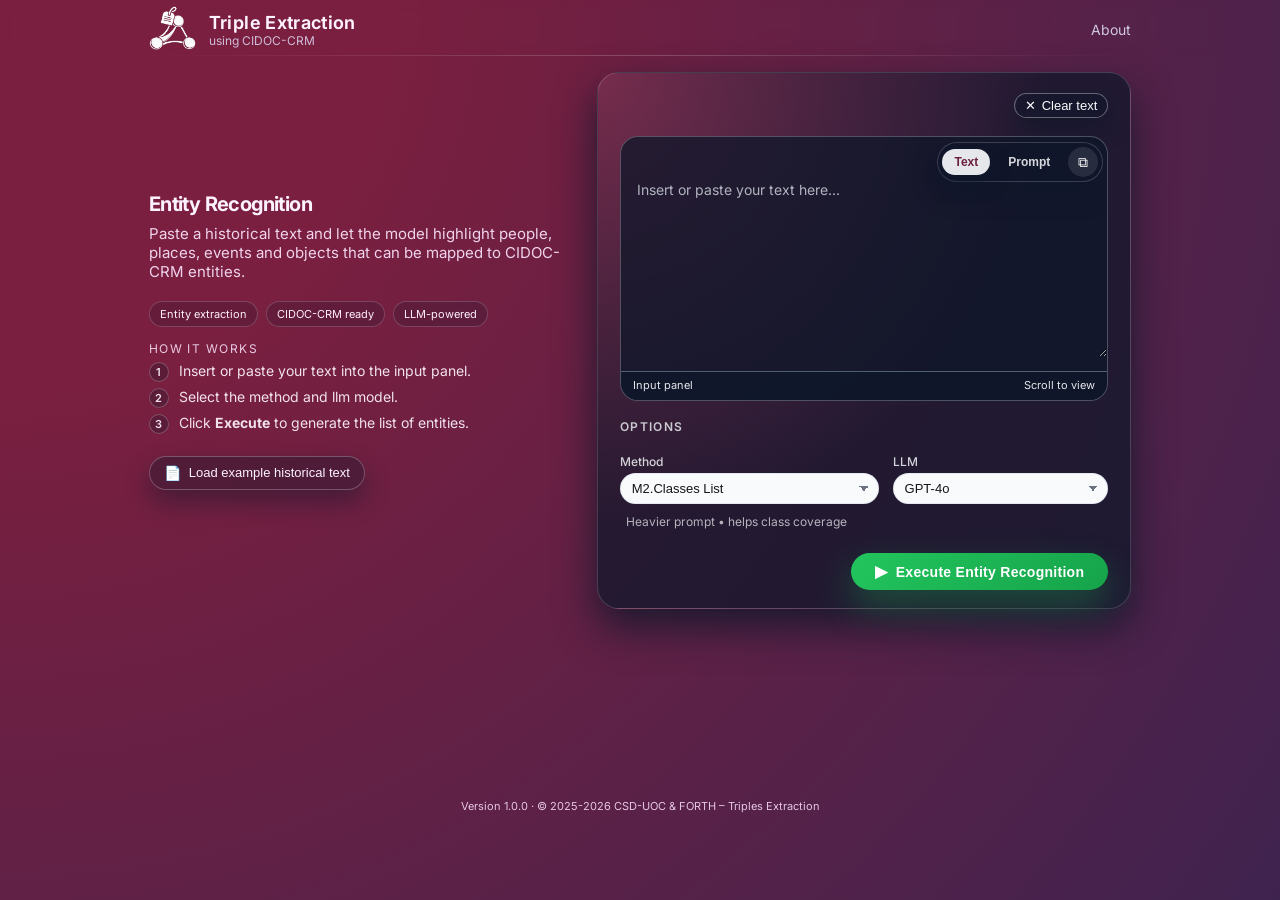
<file: target/CIDOCtripleExtraction-1.0-SNAPSHOT/index.html>
<!DOCTYPE html>

<html lang="en">

<head>
    <script src="js/EntityRecognition.js" defer></script>
    <script src="js/RelationExtraction.js" defer></script>  
    <script src="js/Validation.js" defer></script>     <!-- about & drawio-->

    <link rel="stylesheet" href="css/merged.css" type="text/css"/>
    <link href="https://fonts.googleapis.com/css2?family=Inter:wght@400;500;600;700&display=swap" rel="stylesheet" />

    <meta name="viewport" content="width=device-width, initial-scale=1.0">
    <meta charset="UTF-8">
    <title>CIDOC Triple Extraction</title>
</head>
<body>
    <div class="demo">
    
        <header class="app-header">

            <div class="logo-area">
                <div class="logo-area">
                  <img src="logo.png" alt="Triple Extraction (CIDOC-CRM)" class="logo-img" />
                </div>
                <div>
                  <div class="logo-text-main">Triple Extraction</div>               
                  <div class="logo-text-sub">using CIDOC-CRM</div>
                </div>
            </div>
            <nav class="header-links">
                <div class="header-link" id="open-about">About</div>
            </nav>
        </header>
        <div class="section-divider" id="first-divider" aria-hidden="true"></div>


        <main>
            <!-- About Modal -->
            <div class="modal-overlay" id="about-overlay" hidden></div>
            <div class="modal" id="about-modal"
                 role="dialog" aria-modal="true"
                 aria-labelledby="about-title" aria-describedby="about-desc"
                 hidden>

                <div class="modal-card">
                  <div class="modal-header modal-header--center">
                    <span class="about-pill">About</span>

                    <div class="about-center">
                      <h2 id="about-title" class="about-title">Triples Extraction</h2>
                      <p id="about-desc" class="about-sub">
                        CIDOC-CRM oriented tool for turning historical text into RDF triples and validating them.
                      </p>
                    </div>

                    <button type="button" class="modal-close" id="close-about" aria-label="Close About">✕</button>
                  </div>

                  <div class="modal-body">
                    <div class="about-grid">

                    <div class="about-block about-wide">
                      <h3>What it does</h3>
                      <ul>
                        <li><strong>Entity Recognition:</strong> highlights people, places, events &amp; objects in text.</li>
                        <li><strong>RDF Triples:</strong> converts entities/relations into subject–predicate–object rows.</li>
                        <li><strong>CIDOC-CRM Ready:</strong> supports CRM classes/properties for cultural heritage data.</li>
                        <li><strong>Validation:</strong> checks <em>domain</em>, <em>range</em> and <em>property</em> constraints.</li>
                      </ul>
                    </div>

                    <div class="about-block">
                        <h3>CIDOC-CRM colors &amp; descriptions</h3>
                        <p class="about-note">
                          The CIDOC-CRM “periodic table” view provides the official color coding and short descriptions
                          for classes and properties.
                        </p>

                        <div class="about-periodic-actions">
                          <button type="button" class="btn-secondary" id="btn-open-periodic" onclick="togglePeriodicFrame()">
                            Open CIDOC-CRM periodic table 
                          </button>

                          <a class="about-link" href="https://remogrillo.github.io/cidoc-crm_periodic_table/?code=E42"
                             target="_blank" rel="noopener noreferrer">
                            Open in new tab
                          </a>
                        </div>
                    </div>

                    <div class="about-block">
                      <h3>Validation legend</h3>
                      <div class="legend-lines">
                        <div class="legend-line">
                          <span class="pill pill-domain">Domain</span>
                          <span>Subject type incompatible with predicate domain</span>
                        </div>
                        <div class="legend-line">
                          <span class="pill pill-range">Range</span>
                          <span>Object type incompatible with predicate range</span>
                        </div>
                        <div class="legend-line">
                          <span class="pill pill-prop">Property</span>
                          <span>Predicate is not a valid CIDOC-CRM property / namespace</span>
                        </div>
                      </div>
                    </div>

                    <div class="about-block about-wide" id="periodic-wrap" hidden>
                      <iframe id="periodic-frame"
                        title="CIDOC-CRM periodic table"
                        loading="lazy"
                        referrerpolicy="no-referrer"
                        sandbox="allow-scripts allow-same-origin allow-forms allow-popups"
                      ></iframe>
                    </div>


                    <div class="about-block about-wide">
                      <h3>How to use</h3>
                      <ol class="steps">
                        <li>Paste text in <strong>Entity Recognition</strong> and click <strong>Execute</strong>.</li>
                        <li>Review entities/relations and open the <strong>RDF Triples</strong> tab.</li>
                        <li>Set prefixes (forth/rdf/rdfs/crm) and click <strong>Apply prefixes</strong> if needed.</li>
                        <li>Enable validation and press <strong>Validate</strong> to highlight issues in the table.</li>
                      </ol>

                      <div class="about-footer">
                        <span class="muted">Version 1.0.0 • © 2025-2026 CSD-UOC & FORTH</span>
                        <button type="button" class="btn-secondary" id="close-about-2">Close</button>
                      </div>
                    </div>

                  </div>
                </div>

              </div>
            </div>
            
            <div class="EntityRecognition" id="EntityRecognition">
                <section class="info-column">
                  <h1 class="page-title">Entity Recognition</h1>
                  <p class="page-subtitle">
                    Paste a historical text and let the model highlight people, places, events and objects
                    that can be mapped to CIDOC-CRM entities.
                  </p>

                  <div class="info-pill-row">
                    <span class="info-pill">Entity extraction</span>
                    <span class="info-pill">CIDOC-CRM ready</span>
                    <span class="info-pill">LLM-powered</span>
                  </div>

                  <div class="how-it-works-title">How it works</div>
                  <ul class="how-steps">
                    <li>
                      <span class="how-step-number">1</span>
                      <span>Insert or paste your text into the input panel.</span>
                    </li>
                    <li>
                      <span class="how-step-number">2</span>
                      <span>Select the method and llm model.</span>
                    </li>
                    <li>
                      <span class="how-step-number">3</span>
                      <span>Click <strong>Execute</strong> to generate the list of entities.</span>
                    </li>
                  </ul>

                  <button class="secondary-btn" type="button" onclick="loadText()">
                    <span class="icon">📄</span>
                    <span>Load example historical text</span>
                  </button>
                   
                </section>
                 <!--Right column – card--> 
                <section class="entity-card" aria-label="Entity recognition input">
                  <div class="card-header-row">
                      <div></div>  
                      <button id="clearBtn" class="clear-btn" type="button" onclick="clearUserText()">
                        <span>✕</span>
                        <span>Clear text</span>
                      </button>
                  </div>

                  <div class="textarea-wrapper" id="textAreaWrapper">

                    <div class="mode-toggle" data-scope="entity" role="tablist" aria-label="Input mode">
                        <button class="mode-tab is-active" id="modeText" type="button" role="tab" aria-selected="true"
                                onclick="setMode('entity','text')">Text</button>
                        <button class="mode-tab" id="modePrompt" type="button" role="tab" aria-selected="false"
                                onclick="setMode('entity','prompt')">Prompt</button>
                        <button class="mode-icon" id="copyPrompt" type="button" title="Copy prompt" aria-label="Copy prompt">⧉</button>
                    </div>

                    <textarea id="userText" placeholder="Insert or paste your text here..."></textarea>
                    <pre id="promptPreview" aria-hidden="true"></pre>
                    <div class="textarea-footer">
                      <span id="footerLeft">Input panel</span>
                      <span id="footerRight">Scroll to view</span>
                    </div>
                  </div>


                  <div class="section-label">Options</div>

                  <div class="options-grid">
                    <div class="field-group">
                      <label for="prompt-select" class="field-label">Method</label>
                      <select id="prompt-select" name="prompt-select">
                                <option value="zero_shot">M1.Zero-Shot</option>
                                <option value="allClasses" selected>M2.Classes List</option>
                                <option value="descriptiveClasses">M3.Classes Description</option>
                      </select>
                      <small id="prompt-desc" class="field-hint" aria-live="polite">
                        Fast • less strict
                      </small>
                    </div>

                    <div class="field-group">
                      <label for="llmChoice" class="field-label">LLM</label>
                      <select id="llmChoice" name="llmChoice">
                        <option value="gpt-4o-2024-08-06" selected>GPT-4o</option>
                        <option value="gpt-4o-mini">GPT-mini</option>
                        <option value="deepseek-chat">DeepSeek</option>
                        <option value="gemini-2.5-flash">Gemini</option>
                      </select>
                    </div>
                  </div>

                  <div class="actions-row">
                    <button id ="execute-btn" class="primary-btn" type="button" onclick="sendQuestion()">
                      <span class="icon">▶</span>
                      <span id ="execute-span">Execute Entity Recognition</span>
                    </button>
                    <div id="executeError" class="form-error" aria-live="polite"></div>
                  </div>
                </section>
            </div>
            
            <div class="RelationExtraction" id="RelationExtraction" hidden>
                
                <!-- Left column: info -->
                <section class="info-column">
                  <h1 class="page-title">Relation Extraction</h1>
                  <p class="page-subtitle">
                    Use the annotated entities to automatically propose CIDOC-CRM compatible
                    relationships between people, events, places and objects.
                  </p>

                  <div class="info-pill-row">
                    <span class="info-pill">Entity-aware extraction</span>
                    <span class="info-pill">CIDOC-CRM relations</span>
                    <span class="info-pill">Zero-shot prompts</span>
                  </div>

                  <div class="how-it-works-title">HOW IT WORKS</div>
                  <ul class="how-steps">
                    <li id="relation-step-1">
                      <span class="how-step-number">1</span>
                      <span>
                        Review the <a id="relation-step-1-link" href="#response"><strong>Entities Table</strong></a>
                        and the annotated text with the highlighted entities.
                      </span>
                    </li>
                    <li>
                      <span class="how-step-number">2</span>
                      <span>Select method and LLM configuration.</span>
                    </li>
                    <li>
                      <span class="how-step-number">3</span>
                      <span>Click <strong>Execute</strong> to generate candidate relations.</span>
                    </li>
                  </ul>
                  
                  <button id="back-btn-entity" class="back-btn" type="button" onclick="goback()" style="display:none">
                    <span class="icon">⬅</span>
                    <span>Back to Entity Recognition</span>
                  </button>
                </section>

                <!-- Right column: relation card -->
                <section class="relation-card" aria-label="Relation extraction">

                    <div class="relation-main">
                        <div class="mode-toggle" data-scope="relation" role="tablist" aria-label="Input mode">
                          <button class="mode-tab is-active" type="button" role="tab" aria-selected="true"
                                  onclick="setMode('relation','text')">Text</button>
                          <button class="mode-tab" id="modePrompt1" type="button" role="tab" aria-selected="false"
                                  onclick="setMode('relation','prompt')">Prompt</button>
                          <button class="mode-icon" id="copyPrompt1" type="button" title="Copy prompt" aria-label="Copy prompt">⧉</button>
                        </div>


                        <div class="annotated-panel">
                            <fieldset class="annotated-text-box" id="annotated-output"></fieldset>
                            <fieldset class="legend" id="annotated-legend"></fieldset>
                            <div class="annotated-hint">
                                Hover over highlights to preview entity type. Editing of entities happens in the
                                <strong>Entities Table</strong> tab.
                            </div>
                        </div>

                        <div class="prompt-preview" id="relPromptWrap" style="display:none;">
                          <pre id="promptPreview1" aria-hidden="true"></pre>
                          <div class="textarea-footer" id="relationFooter" style="display:none;">
                            <span id="loading">Method Preview</span>
                            <span id="relationFooterRight">Scroll to view</span>
                          </div>
                        </div>
                    </div>
                   
                  <!-- Options -->
                  <div class="section-label">Options</div>

                  <div class="options-row">
                    <div class="field-group">
                      <label for="promptTemplate" class="field-label">Method</label>
                      <select id="promptTemplate" name="promptTemplate">
                            <option value="zero">M1.Zero-Shot</option>
                            <option value="properties">M2.Properties List</option>
                            <option value="predictions">M3.Properties Restriction</option>
                      </select>
                    </div>

                    <div class="field-group">
                      <label for="relationllmChoice" class="field-label">LLM</label>
                      <select id="relationllmChoice" name="llmChoice">
                            <option value="gpt-4o-2024-08-06">GPT-4o</option>
                            <option value="gpt-4o-mini">GPT-mini</option>
                            <option value="deepseek-chat">DeepSeek</option>
                            <option value="gemini-2.5-flash">Gemini</option>
                      </select>
                    </div>
                  </div>

                  <!-- Execute button -->
                  <div class="actions-row">
                    <button id="execute-triple-btn" class="primary-btn" type="button" onclick="RDFTriples()">
                      <span class="icon">▶</span>
                      <span id="execute-content">Execute Relation Extraction</span>
                    </button>
                  </div>
                  
                  <div id="execute-error" class="execute-error" role="alert" aria-live="polite" style="display:none;"></div>
                  <div id="execute-warning" class="execute-warning" role="status" aria-live="polite" style="display:none;"></div>

                </section>
                <div class="section-divider"  aria-hidden="true"></div>

            </div>

                
            <div id="response" class="response" style="display: none">
                <div class="options-head" id="prefixes-btn" >
                    <button
                      id="toggle-settings"
                      class="settings-toggle"
                      type="button"
                      aria-expanded="false"
                      aria-controls="settings-bar"
                    >
                      <span class="settings-ico">⚙</span>
                      <span id="titlebutton">Prefixes</span>
                    </button>
                </div>

                <!-- ===== Settings / Prefixes / Validation ===== -->
                <section class="toolbar" id="settings-bar" style="margin:16px 0;" hidden>
                   <fieldset class="panel" style="margin-bottom:12px;">
                        <legend>Prefixes</legend>

                        <div class="prefix-grid">
                           <label>
                             <span>forth:</span>
                             <input id="prefix-forth" type="text" value="http://www.ics.forth.gr/isl/" />
                           </label>
                           <label>
                             <span>rdf:</span>
                             <input id="prefix-rdf" type="text" value="http://www.w3.org/1999/02/22-rdf-syntax-ns#" />
                           </label>
                           <label>
                             <span>rdfs:</span>
                             <input id="prefix-rdfs" type="text" value="http://www.w3.org/2000/01/rdf-schema#" />
                           </label>
                           <label>
                             <span>crm:</span>
                             <input id="prefix-crm" type="text" value="http://www.cidoc-crm.org/cidoc-crm/" />
                           </label>
                        </div>

                        <div class="prefix-add-row">
                          <small class="prefix-hint">
                            The <strong>forth</strong> prefix is the default prefix used in the Subject.
                          </small>     
                          <label class="prefix-new">
                            <span>prefix:</span>
                            <input id="new-prefix-id" type="text" placeholder="e.g. skos" />
                          </label>

                          <label class="prefix-new">
                            <span>URI:</span>
                            <input id="new-prefix-uri" type="text" placeholder="https://example.org/ns#" />
                          </label>                          
                          <button type="button" id="add-prefixes" class="add-row-btn" onclick="addPrefix()">Add prefix</button>
                        </div>
                        <div id="add-prefix-error" class="form-error" aria-live="polite" style="display:none;"></div>
                     
                   </fieldset>

                    <!--Validation controls--> 
                    <fieldset class="panel" id="validation" style="display:none;">
                        <legend>Validation</legend>

                        <label style="margin-right:16px;">
                           <input type="checkbox" id="enable-validation" checked/>
                           Enable validation
                        </label>

                        <label style="margin-right:16px;">
                           <input type="checkbox" id="only-property-errors" />
                           Show only Property Errors
                        </label>

                        <div class="error-legend" style="margin-top:8px; display:flex; gap:12px; flex-wrap:wrap;">
                            <div class="badges">
                                <span class="badge badge-domain">Domain Error</span>
                                <span class="badge badge-range">Range Error</span>
                                <span class="badge badge-prop">Property Error</span>
                            </div>
                            <small style="opacity:.7;font-size: 11px;">(Domain = subject, Range = object, Property = crm:* predicate)</small>
                        </div>
                        <button type="button" id="update-settings" class="upd-btn" onclick="validator()" >
                          <span>validate</span>
                        </button>
                        <span id="validation-status" class="validation-status" aria-live="polite"></span>
                    </fieldset>
                </section>

                    
                <div class="section-head">
                  <div class="tab-buttons">
                    <span class="tab-indicator" aria-hidden="true"></span>
                    <button class="tab-button" id="tabEntities" data-tab="entities" type="button" onclick="showTab(event,'entities')">Entities Table</button>
                    <button class="tab-button" id="tabRdfBtn" type="button" data-tab="triples" onclick="showTab(event,'triples')">RDF Triples</button>
                    <button class="tab-button" id="tabDrawio" type="button" data-tab="drawio" onclick="showTab(event,'drawio');generateDrawioAndOpenFrame()">DrawIO</button>
                  </div>
                </div>
                
                <fieldset id="tab-entities" class="tab-content" >
                    <legend>Entities Table</legend>
                    <div class="entities-table-container">
                      <table id="entities-table" border="1">
                        <thead>
                          <tr>
                            <th>ID</th>
                            <th>URI</th>
                            <th>Label</th>
                            <th>Type</th>
                            <th>In text</th>
                            <th>Actions</th>
                          </tr>
                        </thead>
                        <tbody id="entities-table-body"></tbody>
                        <tfoot>
                          <tr class="entities-footer">
                              <td colspan="6" >
                                <button id="add-entity-row" class="add-row-btn">Add entity</button>
                              </td>
                          </tr>
                        </tfoot>
                      </table>
                    </div>
                    
                    <div class="json-actions">
                      <button type="button" class="json-download-btn">
                        <span class="icon" aria-hidden="true">⬇</span>
                        <span>Download </span>
                        <span class="download-link" role="link" onclick="downloadJSON();">
                          entities.json
                        </span>
                        <span class="sep"> | </span>
                        <span class="download-link" role="link" onclick="downloadEntitiesNT();">
                          entities.nt
                        </span>
                      </button>
                    </div>

                </fieldset>


                <fieldset id="tab-triples" class="tab-content" style="display:none;">
                    <legend>RDF Triples Table</legend>
                    <div class="rdf-table-container">
                        <table id="rdf-table" border="1">
                            <thead>
                              <tr>
                                <th>Subject</th>
                                <th>Predicate</th>
                                <th>Object</th>  
                                <th>Actions</th> 
                              </tr>
                            </thead>
                            <tbody id="rdf-table-body"></tbody>
                            <tfoot>
                                <tr class="add-row-tr">
                                  <td colspan="4">
                                    <button type="button" id="add-rdf-row" class="add-row-btn" title="Add subject row"> Add triple</button>
                                  </td>
                                </tr>
                            </tfoot>
                        </table>
                    </div>
                    <div id="rdf-table-warning" class="table-warning" style="display:none;"></div>
                    <div class="json-actions">
                      <button type="button" class="json-download-btn" >
                        <span class="icon">⬇</span>
                        <span >Download </span>
                        <span class="download-link" role="link" onclick="downloadJSON();">
                          entities.json
                        </span>
                        <span class="sep"> | </span>
                        <span class="download-link" role="link" onclick="downloadEntitiesNT();">
                          entities.nt
                        </span>
                        <span class="sep"> | </span>
                        <span class="download-link" role="link" onclick="downloadTriples()">
                          triples.nt
                        </span>
                      </button>
                    </div>
                </fieldset>
                
                <fieldset id="tab-drawio" class="tab-content" style="display:none;">
                  <legend>DrawIO</legend>

                    <div class="drawio-toolbar">
                      <div class="drawio-actions">
                        <button class="btn-glass btn-primary" type="button" onclick="downloadDrawio()">Download .drawio</button>
                        <button class="btn-glass" type="button" onclick="openPreviewInDiagramsNet()">Open diagrams.net</button>
                      </div>
                    </div>

                    <div id="drawio-preview-status" class="drawio-status"></div>
                    <div class="drawio-frame-wrap">
                      <iframe
                        id="drawio-frame"
                        title="DrawIO Editor"
                        allow="clipboard-read; clipboard-write"
                        referrerpolicy="no-referrer"
                      ></iframe>
                    </div>
                </fieldset>
            </div>
        </main>

        <footer class="app-footer">
          Version 1.0.0 · © 2025-2026 CSD-UOC & FORTH – Triples Extraction
        </footer>
    </div>
</body>
</html>
</file>
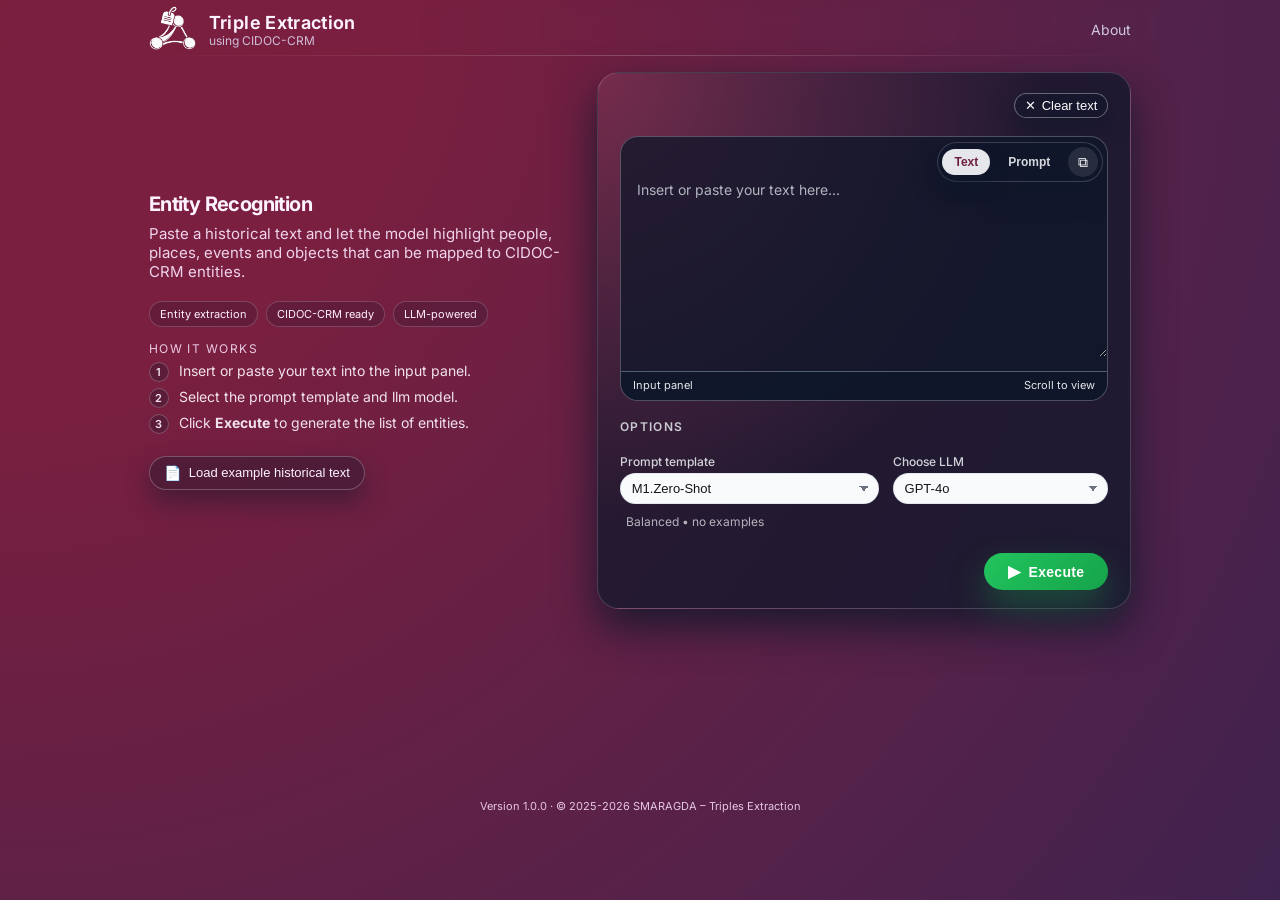
<file: target/RDLAnnotationTool-1.0-SNAPSHOT/index.html>
<!DOCTYPE html>

<html lang="en">

<head>
    <script src="js/EntityRecognition.js" defer></script>
    <script src="js/RelationExtraction.js" defer></script>  
    <script src="js/Validation.js" defer></script>     <!-- about & drawio-->

    <link rel="stylesheet" href="css/merged.css" type="text/css"/>
    <link href="https://fonts.googleapis.com/css2?family=Inter:wght@400;500;600;700&display=swap" rel="stylesheet" />

    <meta name="viewport" content="width=device-width, initial-scale=1.0">
    <meta charset="UTF-8">
    <title>CIDOC Annotation Tool</title>
</head>
<body>
    <div class="demo">
    
        <header class="app-header">

            <div class="logo-area">
                <div class="logo-area">
                  <img src="logo.png" alt="Triple Extraction (CIDOC-CRM)" class="logo-img" />
                </div>
                <div>
                  <div class="logo-text-main">Triple Extraction</div>               
                  <div class="logo-text-sub">using CIDOC-CRM</div>
                </div>
            </div>
            <nav class="header-links">
                <div class="header-link" id="open-about">About</div>
            </nav>
        </header>
        <div class="section-divider" id="first-divider" aria-hidden="true"></div>


        <main>
            <!-- About Modal -->
            <div class="modal-overlay" id="about-overlay" hidden></div>
            <div class="modal" id="about-modal"
                 role="dialog" aria-modal="true"
                 aria-labelledby="about-title" aria-describedby="about-desc"
                 hidden>

                <div class="modal-card">
                  <div class="modal-header modal-header--center">
                    <span class="about-pill">About</span>

                    <div class="about-center">
                      <h2 id="about-title" class="about-title">Triples Extraction</h2>
                      <p id="about-desc" class="about-sub">
                        CIDOC-CRM oriented tool for turning historical text into RDF triples and validating them.
                      </p>
                    </div>

                    <button type="button" class="modal-close" id="close-about" aria-label="Close About">✕</button>
                  </div>

                  <div class="modal-body">
                    <div class="about-grid">

                    <div class="about-block about-wide">
                      <h3>What it does</h3>
                      <ul>
                        <li><strong>Entity Recognition:</strong> highlights people, places, events &amp; objects in text.</li>
                        <li><strong>RDF Triples:</strong> converts entities/relations into subject–predicate–object rows.</li>
                        <li><strong>CIDOC-CRM Ready:</strong> supports CRM classes/properties for cultural heritage data.</li>
                        <li><strong>Validation:</strong> checks <em>domain</em>, <em>range</em> and <em>property</em> constraints.</li>
                      </ul>
                    </div>

                    <div class="about-block">
                        <h3>CIDOC-CRM colors &amp; descriptions</h3>
                        <p class="about-note">
                          The CIDOC-CRM “periodic table” view provides the official color coding and short descriptions
                          for classes and properties.
                        </p>

                        <div class="about-periodic-actions">
                          <button type="button" class="btn-secondary" id="btn-open-periodic" onclick="togglePeriodicFrame()">
                            Open CIDOC-CRM periodic table 
                          </button>

                          <a class="about-link" href="https://remogrillo.github.io/cidoc-crm_periodic_table/?code=E42"
                             target="_blank" rel="noopener noreferrer">
                            Open in new tab
                          </a>
                        </div>
                    </div>

                    <div class="about-block">
                      <h3>Validation legend</h3>
                      <div class="legend-lines">
                        <div class="legend-line">
                          <span class="pill pill-domain">Domain</span>
                          <span>Subject type incompatible with predicate domain</span>
                        </div>
                        <div class="legend-line">
                          <span class="pill pill-range">Range</span>
                          <span>Object type incompatible with predicate range</span>
                        </div>
                        <div class="legend-line">
                          <span class="pill pill-prop">Property</span>
                          <span>Predicate is not a valid CIDOC-CRM property / namespace</span>
                        </div>
                      </div>
                    </div>

                    <div class="about-block about-wide" id="periodic-wrap" hidden>
                      <iframe id="periodic-frame"
                        title="CIDOC-CRM periodic table"
                        loading="lazy"
                        referrerpolicy="no-referrer"
                        sandbox="allow-scripts allow-same-origin allow-forms allow-popups"
                      ></iframe>
                    </div>


                    <div class="about-block about-wide">
                      <h3>How to use</h3>
                      <ol class="steps">
                        <li>Paste text in <strong>Entity Recognition</strong> and click <strong>Execute</strong>.</li>
                        <li>Review entities/relations and open the <strong>RDF Triples</strong> tab.</li>
                        <li>Set prefixes (forth/rdf/rdfs/crm) and click <strong>Apply prefixes</strong> if needed.</li>
                        <li>Enable validation and press <strong>Validate</strong> to highlight issues in the table.</li>
                      </ol>

                      <div class="about-footer">
                        <span class="muted">Version 1.0.0 • © 2025-2026 SMARAGDA</span>
                        <button type="button" class="btn-secondary" id="close-about-2">Close</button>
                      </div>
                    </div>

                  </div>
                </div>

              </div>
            </div>
            
            <div class="EntityRecognition" id="EntityRecognition">
                <section class="info-column">
                  <h1 class="page-title">Entity Recognition</h1>
                  <p class="page-subtitle">
                    Paste a historical text and let the model highlight people, places, events and objects
                    that can be mapped to CIDOC-CRM entities.
                  </p>

                  <div class="info-pill-row">
                    <span class="info-pill">Entity extraction</span>
                    <span class="info-pill">CIDOC-CRM ready</span>
                    <span class="info-pill">LLM-powered</span>
                  </div>

                  <div class="how-it-works-title">How it works</div>
                  <ul class="how-steps">
                    <li>
                      <span class="how-step-number">1</span>
                      <span>Insert or paste your text into the input panel.</span>
                    </li>
                    <li>
                      <span class="how-step-number">2</span>
                      <span>Select the prompt template and llm model.</span>
                    </li>
                    <li>
                      <span class="how-step-number">3</span>
                      <span>Click <strong>Execute</strong> to generate the list of entities.</span>
                    </li>
                  </ul>

                  <button class="secondary-btn" type="button" onclick="loadText()">
                    <span class="icon">📄</span>
                    <span>Load example historical text</span>
                  </button>
                   
                </section>
                 <!--Right column – card--> 
                <section class="entity-card" aria-label="Entity recognition input">
                  <div class="card-header-row">
                      <div></div>  
                      <button id="clearBtn" class="clear-btn" type="button" onclick="clearUserText()">
                        <span>✕</span>
                        <span>Clear text</span>
                      </button>
                  </div>

                  <div class="textarea-wrapper" id="textAreaWrapper">

                    <div class="mode-toggle" data-scope="entity" role="tablist" aria-label="Input mode">
                        <button class="mode-tab is-active" id="modeText" type="button" role="tab" aria-selected="true"
                                onclick="setMode('entity','text')">Text</button>
                        <button class="mode-tab" id="modePrompt" type="button" role="tab" aria-selected="false"
                                onclick="setMode('entity','prompt')">Prompt</button>
                        <button class="mode-icon" id="copyPrompt" type="button" title="Copy prompt" aria-label="Copy prompt">⧉</button>
                    </div>

                    <textarea id="userText" placeholder="Insert or paste your text here..."></textarea>
                    <pre id="promptPreview" aria-hidden="true"></pre>
                    <div class="textarea-footer">
                      <span id="footerLeft">Input panel</span>
                      <span id="footerRight">Scroll to view</span>
                    </div>
                  </div>


                  <div class="section-label">Options</div>

                  <div class="options-grid">
                    <div class="field-group">
                      <label for="prompt-select" class="field-label">Prompt template</label>
                      <select id="prompt-select" name="prompt-select">
                                <option value="zero_shot">M1.Zero-Shot</option>
                                <option value="allClasses">M2.Classes List</option>
                                <option value="descriptiveClasses">M3.Classes Description</option>
                      </select>
                      <small id="prompt-desc" class="field-hint" aria-live="polite">
                        Fast • less strict
                      </small>
                    </div>

                    <div class="field-group">
                      <label for="llmChoice" class="field-label">Choose LLM</label>
                      <select id="llmChoice" name="llmChoice">
                        <option value="gpt-4o-2024-08-06">GPT-4o</option>
                        <option value="gpt-4o-mini">GPT-mini</option>
                        <option value="deepseek-chat">DeepSeek</option>
                        <option value="gemini-2.5-flash">Gemini</option>
                      </select>
                    </div>
                  </div>

                  <div class="actions-row">
                    <button id ="execute-btn" class="primary-btn" type="button" onclick="sendQuestion()">
                      <span class="icon">▶</span>
                      <span id ="execute-span">Execute</span>
                    </button>
                    <div id="executeError" class="form-error" aria-live="polite"></div>
                  </div>
                </section>
            </div>
            
            <div class="RelationExtraction" id="RelationExtraction" hidden>
                
                <!-- Left column: info -->
                <section class="info-column">
                  <h1 class="page-title">Relation Extraction</h1>
                  <p class="page-subtitle">
                    Use the annotated entities to automatically propose CIDOC-CRM compatible
                    relationships between people, events, places and objects.
                  </p>

                  <div class="info-pill-row">
                    <span class="info-pill">Entity-aware extraction</span>
                    <span class="info-pill">CIDOC-CRM relations</span>
                    <span class="info-pill">Zero-shot prompts</span>
                  </div>

                  <div class="how-it-works-title">HOW IT WORKS</div>
                  <ul class="how-steps">
                    <li>
                      <span class="how-step-number">1</span>
                      <span>Review the <a href="#response"><strong>Entities Table</strong></a> and the annotated text with the highlighted entities.</span>
                    </li>
                    <li>
                      <span class="how-step-number">2</span>
                      <span>Select prompt template and LLM configuration.</span>
                    </li>
                    <li>
                      <span class="how-step-number">3</span>
                      <span>Click <strong>Execute</strong> to generate candidate relations.</span>
                    </li>
                  </ul>
                  
                  <button id="back-btn-entity" class="back-btn" type="button" onclick="goback()" style="display:none">
                    <span class="icon">⬅</span>
                    <span>Back to Entity Recognition</span>
                  </button>
                </section>

                <!-- Right column: relation card -->
                <section class="relation-card" aria-label="Relation extraction">

                    <div class="relation-main">
                        <div class="mode-toggle" data-scope="relation" role="tablist" aria-label="Input mode">
                          <button class="mode-tab is-active" type="button" role="tab" aria-selected="true"
                                  onclick="setMode('relation','text')">Text</button>
                          <button class="mode-tab" id="modePrompt1" type="button" role="tab" aria-selected="false"
                                  onclick="setMode('relation','prompt')">Prompt</button>
                          <button class="mode-icon" id="copyPrompt1" type="button" title="Copy prompt" aria-label="Copy prompt">⧉</button>
                        </div>


                        <div class="annotated-panel">
                            <fieldset class="annotated-text-box" id="annotated-output"></fieldset>
                            <fieldset class="legend" id="annotated-legend"></fieldset>
                            <div class="annotated-hint">
                                Hover over highlights to preview entity type. Editing of entities happens in the
                                <a href="#response"><strong>Entities Table</strong></a> tab. tab.
                            </div>
                        </div>

                        <div class="prompt-preview" id="relPromptWrap" style="display:none;">
                          <pre id="promptPreview1" aria-hidden="true"></pre>
                          <div class="textarea-footer" id="relationFooter" style="display:none;">
                            <span id="loading">Prompt preview</span>
                            <span id="relationFooterRight">Scroll to view</span>
                          </div>
                        </div>
                    </div>
                   
                  <!-- Options -->
                  <div class="section-label">Options</div>

                  <div class="options-row">
                    <div class="field-group">
                      <label for="promptTemplate" class="field-label">Prompt template</label>
                      <select id="promptTemplate" name="promptTemplate">
                            <option value="zero">Μ1.Zero-Shot</option>
                            <option value="predictions">Μ2.Prediction List</option>
                            <option value="properties">M3.Properties Restriction</option>
                      </select>
                    </div>

                    <div class="field-group">
                      <label for="relationllmChoic" class="field-label">Choose LLM</label>
                      <select id="relationllmChoice" name="llmChoice">
                            <option value="gpt-4o-2024-08-06">GPT-4o</option>
                            <option value="gpt-4o-mini">GPT-mini</option>
                            <option value="deepseek-chat">DeepSeek</option>
                            <option value="gemini-2.5-flash">Gemini</option>
                      </select>
                    </div>
                  </div>

                  <!-- Execute button -->
                  <div class="actions-row">
                    <button id="execute-triple-btn" class="primary-btn" type="button" onclick="RDFTriples()">
                      <span class="icon">▶</span>
                      <span id="execute-content">Execute</span>
                    </button>
                  </div>
                  
                  <div id="execute-error" class="execute-error" role="alert" aria-live="polite" style="display:none;"></div>
                  <div id="execute-warning" class="execute-warning" role="status" aria-live="polite" style="display:none;"></div>

                </section>
                <div class="section-divider"  aria-hidden="true"></div>

            </div>

                
            <div id="response" class="response" style="display: none">
                <div class="options-head" id="prefixes-btn" >
                    <button
                      id="toggle-settings"
                      class="settings-toggle"
                      type="button"
                      aria-expanded="false"
                      aria-controls="settings-bar"
                    >
                      <span class="settings-ico">⚙</span>
                      <span id="titlebutton">Prefixes</span>
                    </button>
                </div>

                <!-- ===== Settings / Prefixes / Validation ===== -->
                <section class="toolbar" id="settings-bar" style="margin:16px 0;" hidden>
                   <fieldset class="panel" style="margin-bottom:12px;">
                        <legend>Prefixes</legend>

                        <div class="prefix-grid">
                           <label>
                             <span>forth:</span>
                             <input id="prefix-forth" type="text" value="http://www.ics.forth.gr/isl/" />
                           </label>
                           <label>
                             <span>rdf:</span>
                             <input id="prefix-rdf" type="text" value="http://www.w3.org/1999/02/22-rdf-syntax-ns#" />
                           </label>
                           <label>
                             <span>rdfs:</span>
                             <input id="prefix-rdfs" type="text" value="http://www.w3.org/2000/01/rdf-schema#" />
                           </label>
                           <label>
                             <span>crm:</span>
                             <input id="prefix-crm" type="text" value="http://www.cidoc-crm.org/cidoc-crm/" />
                           </label>
                        </div>

                        <div class="prefix-add-row">
                          <small class="prefix-hint">
                            The <strong>forth</strong> prefix is the default prefix used in the Subject.
                          </small>     
                          <label class="prefix-new">
                            <span>prefix:</span>
                            <input id="new-prefix-id" type="text" placeholder="e.g. skos" />
                          </label>

                          <label class="prefix-new">
                            <span>URI:</span>
                            <input id="new-prefix-uri" type="text" placeholder="https://example.org/ns#" />
                          </label>                          
                          <button type="button" id="add-prefixes" class="add-row-btn" onclick="addPrefix()">Add prefix</button>
                        </div>
                        <div id="add-prefix-error" class="form-error" aria-live="polite" style="display:none;"></div>
                     
                   </fieldset>

                    <!--Validation controls--> 
                    <fieldset class="panel" id="validation" style="display:none;">
                        <legend>Validation</legend>

                        <label style="margin-right:16px;">
                           <input type="checkbox" id="enable-validation" checked/>
                           Enable validation
                        </label>

                        <label style="margin-right:16px;">
                           <input type="checkbox" id="only-property-errors" />
                           Show only Property Errors
                        </label>

                        <div class="error-legend" style="margin-top:8px; display:flex; gap:12px; flex-wrap:wrap;">
                            <div class="badges">
                                <span class="badge badge-domain">Domain Error</span>
                                <span class="badge badge-range">Range Error</span>
                                <span class="badge badge-prop">Property Error</span>
                            </div>
                            <small style="opacity:.7;font-size: 11px;">(Domain = subject, Range = object, Property = crm:* predicate)</small>
                        </div>
                        <button type="button" id="update-settings" class="upd-btn" onclick="validator()" >
                          <span>validate</span>
                        </button>
                        <span id="validation-status" class="validation-status" aria-live="polite"></span>
                    </fieldset>
                </section>

                    
                <div class="section-head">
                  <button id="back-btn-relation" class="back-btn" type="button" onclick="gobackRelation()" style="display:none">
                    <span class="icon" >⬅</span>
                    <span>Back to Relation Extraction</span>
                  </button>

                  <div class="tab-buttons">
                    <span class="tab-indicator" aria-hidden="true"></span>
                    <button class="tab-button tab-button--active" id="tabEntities" type="button" onclick="showTab(event,'entities')">Entities Table</button>
                    <button class="tab-button" id="tabRdfBtn" type="button" onclick="showTab(event,'triples')">RDF Triples</button>
                    <button class="tab-button" id="tabDrawio" type="button" onclick="showTab(event,'drawio');generateDrawioAndOpenFrame()">DrawIO</button>
                  </div>
                </div>
                
                <fieldset id="tab-entities" class="tab-content" >
                    <legend>Entities Table</legend>
                    <div class="entities-table-container">
                      <table id="entities-table" border="1">
                        <thead>
                          <tr>
                            <th>ID</th>
                            <th>URI</th>
                            <th>Label</th>
                            <th>Type</th>
                            <th>String</th>
                            <th>Actions</th>
                          </tr>
                        </thead>
                        <tbody id="entities-table-body"></tbody>
                        <tfoot>
                          <tr class="entities-footer">
                              <td colspan="6" >
                                <button id="add-entity-row" class="add-row-btn">Add entity</button>
                              </td>
                          </tr>
                        </tfoot>
                      </table>
                    </div>
                    
                    <div class="json-actions">
                      <button type="button" class="json-download-btn">
                        <span class="icon" aria-hidden="true">⬇</span>
                        <span>Download </span>
                        <span class="download-link" role="link" onclick="downloadJSON();">
                          entities.json
                        </span>
                        <span class="sep"> | </span>
                        <span class="download-link" role="link" onclick="downloadEntitiesNT();">
                          entities.nt
                        </span>
                      </button>
                    </div>

                </fieldset>


                <fieldset id="tab-triples" class="tab-content" style="display:none;">
                    <legend>RDF Triples Table</legend>
                    <div class="rdf-table-container">
                        <table id="rdf-table" border="1">
                            <thead>
                              <tr>
                                <th>Subject</th>
                                <th>Predicate</th>
                                <th>Object</th>  
                                <th>Actions</th> 
                              </tr>
                            </thead>
                            <tbody id="rdf-table-body"></tbody>
                            <tfoot>
                                <tr class="add-row-tr">
                                  <td colspan="4">
                                    <button type="button" id="add-rdf-row" class="add-row-btn" title="Add subject row"> Add triple</button>
                                  </td>
                                </tr>
                            </tfoot>
                        </table>
                    </div>
                    <div id="rdf-table-warning" class="table-warning" style="display:none;"></div>
                    <div class="json-actions">
                      <button type="button" class="json-download-btn" >
                        <span class="icon">⬇</span>
                        <span >Download </span>
                        <span class="download-link" role="link" onclick="downloadJSON();">
                          entities.json
                        </span>
                        <span class="sep"> | </span>
                        <span class="download-link" role="link" onclick="downloadEntitiesNT();">
                          entities.nt
                        </span>
                        <span class="sep"> | </span>
                        <span class="download-link" role="link" onclick="downloadTriples()">
                          triples.nt
                        </span>
                      </button>
                    </div>
                </fieldset>
                
                <fieldset id="tab-drawio" class="tab-content" style="display:none;">
                  <legend>DrawIO</legend>

                    <div class="drawio-toolbar">
                      <div class="drawio-actions">
                        <button class="btn-glass btn-primary" type="button" onclick="downloadDrawio()">Download .drawio</button>
                        <button class="btn-glass" type="button" onclick="openPreviewInDiagramsNet()">Open diagrams.net</button>
                      </div>
                    </div>

                    <div id="drawio-preview-status" class="drawio-status"></div>
                    <div class="drawio-frame-wrap">
                      <iframe
                        id="drawio-frame"
                        title="DrawIO Editor"
                        allow="clipboard-read; clipboard-write"
                        referrerpolicy="no-referrer"
                      ></iframe>
                    </div>
                </fieldset>
            </div>
        </main>

        <footer class="app-footer">
          Version 1.0.0 · © 2025-2026 SMARAGDA – Triples Extraction
        </footer>
    </div>
</body>
</html>
</file>
<file: target/CIDOCtripleExtraction-1.0-SNAPSHOT/css/merged.css>
html, body {
  margin: 0;
  padding: 0;
}

main {
  color: white;
  min-height: 79vh;
  align-items: center;
}

.toolbar[hidden] {
  display: none !important;
}

.response {
  width: 100%;
  margin-top: 5px;
  font-size: 18px;
  color: white;
}

.clear-text-btn {
  align-self: flex-end;
  margin-right: 50px;
  padding: 8px 24px;
  font-size: 0.95em;
  background: rgba(250,250,255, 0);
  color: #fff;
  border-radius: 6px;
  cursor: pointer;
  transform: translateY(14px);
}

.clear-text-btn:hover {
  background: rgba(250,250,255, 0.1);
}

h3 {
  width: 92%;
  margin: 0 auto;
  margin-bottom: 5px;
}

textarea {
  width: 90%;
  margin: 0 auto;
  margin-bottom: 10px;
  height: 80px;
  padding: 15px;
  font-family: inherit;
  font-size: 15px;
  resize: vertical;
  background: rgba(255,255,255,0.06);
  border: 1px solid rgba(255,255,255,0.25);
  border-radius: 10px;
  color: white;
}

.llm-select, .llm-select1, .prompt-select, .prompt-select1 {
  margin-left: 10px;
  padding: 4px;
}

.llm-select, .llm-select1 {
  margin-left: 10px;
  padding: 4px;
}

.selectors, .prompt-description, .selectors1, .prompt-description1 {
  width: 92%;
  margin-left: auto;
  margin-right: auto;
}

.execute-btn {
  align-self: center;
  margin-bottom: 60px;
  margin-top: 40px;
  border-radius: 4px 0 0 4px;
  padding: 10px 15px;
  font-size: 1em;
  background-color: #4CAF50;
  color: white;
  border: none;
  cursor: pointer;
  width: 30%;
}

.execute-btn:hover {
  background-color: #45a049;
}

.execute-btn:disabled {
  opacity: 0.6;
  cursor: not-allowed;
}

.back {
  position: absolute;
  top: 12px;
  left: 12px;
  width: 36px;
  height: 36px;
  display: grid;
  border-radius: 999px;
  background: rgba(255,255,255,0.10);
  border: 1px solid rgba(255,255,255,0.25);
  color: #fff;
  cursor: pointer;
  z-index: 3;
}

.ent {
  padding: 1px 3px;
  border-radius: 6px;
}

.tab-content {
  width: 100%;
  margin-bottom: 20px;
}

.table-toolbar {
  width: 90%;
  margin: 0 auto 8px auto;
  display: flex;
  justify-content: flex-end;
}

#tab-entities {
  background: radial-gradient(circle at 20% 10%,
      rgba(248,250,252,.08) 0%,
      rgba(15,23,42,.70) 55%,
      rgba(15,23,42,.82) 100%);
  border: 1px solid rgba(248,250,252,.12);
  border-radius: 22px;
  box-shadow: 0 18px 60px rgba(0,0,0,.35);
  backdrop-filter: blur(10px);
  padding: 16px;
}

.entities-table-container {
  width: 100%;
  max-width: 1200px;
  margin: 10px auto;
  max-height: 430px;
  overflow: auto;
  border-radius: 18px;
  border: 1px solid rgba(248,250,252,.10);
  background: rgba(255,255,255,.03);
  box-shadow: inset 0 1px 0 rgba(255,255,255,.06);
}

#entities-table {
  max-width: 1200px;
  width: 100%;
  border-collapse: separate;
  border-spacing: 0;
  font-family: "Segoe UI", system-ui, -apple-system, sans-serif;
  color: rgba(248,250,252,.92);
  background: transparent;
}

#entities-table thead th {
  position: sticky;
  top: 0;
  z-index: 2;
  background: rgba(15,23,42,.72);
  backdrop-filter: blur(8px);
  text-transform: uppercase;
  letter-spacing: .06em;
  font-size: 12px;
  font-weight: 700;
  color: rgba(248,250,252,.92);
  border-bottom: 1px solid rgba(248,250,252,.12);
}

#entities-table th, #entities-table td {
  padding: 12px 14px;
  text-align: left;
  border-bottom: 1px solid rgba(248,250,252,.08);
  background: transparent;
}

#entities-table tbody tr:nth-child(even) {
  background: rgba(255,255,255,.03);
}

#entities-table tbody tr:nth-child(odd) {
  background: rgba(255,255,255,.01);
}

#entities-table tbody tr:hover {
  background: rgba(248,250,252,.06);
  transition: background .18s ease;
}

#entities-table thead th:first-child {
  border-top-left-radius: 14px;
}

#entities-table thead th:last-child {
  border-top-right-radius: 14px;
}

.entities-table-container::-webkit-scrollbar {
  width: 8px;
  height: 8px;
}

.entities-table-container::-webkit-scrollbar-thumb {
  background: rgba(167,139,250,.35);
  border-radius: 999px;
}

.entities-table-container::-webkit-scrollbar-thumb:hover {
  background: rgba(167,139,250,.50);
}

#entities-table a {
  color: rgba(216,180,254,.95);
  text-decoration: underline;
  text-underline-offset: 3px;
}

#entities-table a:hover {
  color: rgba(248,250,252,.95);
}

#entities-table td.col-actions {
  display: flex;
  justify-content: center;
  align-items: center;
  gap: 10px;
}

#entities-table td.actions-cell {
  display: flex;
  align-items: center;
}

#entities-table tbody td {
  font-size: 12px;
  line-height: 1.25;
  padding: 9px 12px;
}

#entities-table-body td:last-child {
  display: flex;
  gap: 8px;
  align-items: center;
}

#entities-table .readonly {
  cursor: not-allowed;
  opacity: 0.8;
}

#entities-table tfoot td {
  padding: 0;
  background: rgba(15,23,42,.35);
  border-top: 1px solid rgba(248,250,252,.10);
}

#add-entity-row {
  width: 100%;
  display: block;
  border: 0;
  margin: 0;
  padding: 14px 16px;
  text-align: left;
  background: transparent;
  color: rgba(248,250,252,.92);
  border-radius: 0;
}

#add-entity-row:hover {
  background: rgba(248,250,252,.06);
}

.add-row-btn::before {
  content: "＋";
  margin-right: 8px;
  font-weight: 700;
}

.add-row-btn:disabled {
  opacity: .6;
  cursor: not-allowed;
}

.entities-select, .status-select {
  width: 100%;
  padding: 6px 8px;
  border-radius: 8px;
  border: 1px solid rgba(255,255,255,0.25);
  background: rgba(255,255,255,0.06);
  color: #fff;
}

.type-select, .entities-select, .status-select {
  width: 100%;
  padding: 7px 10px;
  border-radius: 12px;
  border: 1px solid rgba(248,250,252,.14);
  background: rgba(255,255,255,.04);
  color: rgba(248,250,252,.92);
  outline: none;
}

.type-select:focus, .entities-select:focus, .status-select:focus {
  border-color: rgba(167,139,250,.55);
  box-shadow: 0 0 0 3px rgba(167,139,250,.18);
}

.type-cell {
  display: flex;
  align-items: center;
  gap: 10px;
  min-height: 36px;
}

.type-dot {
  background: var(--dot, #c6c6c6);
  border: 1px solid color-mix(in srgb, var(--dot, #c6c6c6) 70%, #000 30%);
  flex: 0 0 14px;
  width: 12px;
  height: 12px;
  border-radius: 4px;
  box-shadow: 0 0 0 2px rgba(248,250,252,.12);
}

.type-select:focus {
  background: rgba(255,255,255,.06);
  color: rgba(248,250,252,.92);
}

.type-select option {
  color: #000;
}

.type-select option:checked {
  color: #fff;
  background-color: #2563eb;
}

.type-select {
  background: rgba(255,255,255,.06);
  color: rgba(248,250,252,.92);
  border: 1px solid rgba(248,250,252,.14);
  padding-right: 34px;
  background-image: linear-gradient(45deg, transparent 50%, rgba(248,250,252,.85) 50%),
    linear-gradient(135deg, rgba(248,250,252,.85) 50%, transparent 50%);
  background-position: calc(100% - 18px) 50%, calc(100% - 12px) 50%;
  background-size: 6px 6px, 6px 6px;
  background-repeat: no-repeat;
}

.prompt-select {
  margin-left: 10px;
  padding: 6px 8px;
  border-radius: 8px;
  border: 1px solid rgba(255,255,255,0.25);
  background: rgba(255,255,255,0.06);
  color: #fff;
}

.prompt-select option {
  color: #fff;
  background: #2b2030;
}

.tab-button[disabled] {
  opacity: 0.5;
  cursor: not-allowed;
  pointer-events: none;
}

.icon-btn {
  display: inline-flex;
  align-items: center;
  justify-content: center;
  width: 38px;
  height: 38px;
  padding: 0;
  margin: 0;
  border: 1px solid rgba(248,250,252,.12);
  background: rgba(255,255,255,.06);
  color: rgba(248,250,252,.92);
  border-radius: 12px;
  cursor: pointer;
  font-weight: 700;
  box-shadow: 0 10px 25px rgba(0,0,0,.25);
}

.icon-btn:hover {
  background: rgba(255,255,255,.10);
}

.icon-btn:active {
  transform: translateY(1px);
}

.icon-btn.update-btn {
  padding-left: 4px;
}

.icon-btn:disabled, .icon-btn[disabled] {
  opacity: .5;
  cursor: not-allowed;
  pointer-events: none;
  transform: none;
}

.is-loading {
  opacity: .6;
  pointer-events: none;
}

.panel {
  border: 1px solid rgba(255,255,255,.12);
  border-radius: 12px;
  padding: 12px;
  background: rgba(255,255,255,.04);
  margin-bottom: 20px;
}

.prefix-grid {
  display: grid;
  grid-template-columns: repeat(4, minmax(180px, 1fr));
  gap: 8px 12px;
}

.prefix-grid label {
  display: grid;
  grid-template-columns: 52px 1fr;
  align-items: center;
  gap: 6px;
}

.prefix-grid input {
  width: 100%;
  padding: 8px 10px;
  border-radius: 10px;
  border: 1px solid rgba(255,255,255,.15);
  background: rgba(255,255,255,.06);
  color: inherit;
}

.badge {
  display: inline-block;
  padding: 4px 8px;
  border-radius: 999px;
  font-size: .78rem;
  background: rgba(255,255,255,.1);
}

.badge-domain {
  border: 1px solid #e66;
}

.badge-range {
  border: 1px solid #6e6;
}

.badge-prop {
  border: 1px solid #66e;
}

.field-hint {
  display: block;
  margin-top: 6px;
  padding-left: 6px;
  font-size: 12px;
  opacity: .75;
}

.download-link {
  text-decoration: underline;
  text-underline-offset: 3px;
  cursor: pointer;
  opacity: 0.95;
}

.download-link:hover {
  opacity: 1;
}

.sep {
  opacity: 0.6;
}

.EntityRecognition {
  padding-top: 10px;
  display: grid;
  grid-template-columns: minmax(0, 1.1fr) minmax(0, 1.4fr);
  gap: 28px;
  align-items: stretch;
}

#EntityRecognition[hidden], #options[hidden] {
  display: none !important;
}

.page-title {
  font-size: 20px;
  font-weight: 700;
  letter-spacing: -0.03em;
  margin: 0 0 8px;
}

.secondary-btn {
  display: inline-flex;
  align-items: center;
  gap: 8px;
  padding: 8px 14px;
  border-radius: 999px;
  border: 1px solid rgba(248, 250, 252, 0.25);
  font-size: 13px;
  background: rgba(15, 23, 42, 0.35);
  cursor: pointer;
  color: #fdf2ff;
  box-shadow: 0 12px 24px rgba(15, 23, 42, 0.45);
  backdrop-filter: blur(8px);
  transition: background var(--transition-fast), box-shadow var(--transition-fast), transform var(--transition-fast);
}

.secondary-btn span.icon {
  font-size: 14px;
}

.secondary-btn:hover {
  background: rgba(15, 23, 42, 0.55);
  transform: translateY(-1px);
  box-shadow: 0 18px 32px rgba(15, 23, 42, 0.6);
}

.entity-card {
  background: radial-gradient(circle at top left, rgba(248, 250, 252, 0.06) 0, rgba(15, 23, 42, 0.75) 60%);
  border-radius: var(--radius-xl);
  box-shadow: var(--shadow-soft);
  border: 1px solid rgba(248, 250, 252, 0.16);
  padding: 20px 22px 18px;
  display: flex;
  flex-direction: column;
  gap: 14px;
  color: #f9fafb;
}

.card-title {
  font-size: 16px;
  font-weight: 600;
}

.card-title-sub {
  margin-left: 6px;
  font-weight: 700;
  color: rgba(249,250,251,.95);
}

.clear-btn {
  border: 1px solid rgba(248, 250, 252, 0.35);
  background: rgba(15, 23, 42, 0.55);
  font-size: 13px;
  color: #f9fafb;
  cursor: pointer;
  display: inline-flex;
  align-items: center;
  gap: 6px;
  padding: 4px 10px;
  border-radius: 999px;
  box-shadow: 0 10px 22px rgba(15, 23, 42, 0.7);
  transition: background var(--transition-fast), transform var(--transition-fast), box-shadow var(--transition-fast);
}

.clear-btn:hover {
  background: rgba(15, 23, 42, 0.8);
  transform: translateY(-1px);
  box-shadow: 0 16px 30px rgba(15, 23, 42, 0.95);
}

.textarea-wrapper {
  border-radius: 18px;
  border: 1px solid rgba(248, 250, 252, 0.25);
  background: rgba(15, 23, 42, 0.75);
  overflow: hidden;
  position: relative;
}

.textarea-wrapper textarea {
  width: 100%;
  border: none;
  outline: none;
  resize: vertical;
  min-height: 220px;
  max-height: 460px;
  padding: 14px 16px;
  font-family: inherit;
  font-size: 14px;
  line-height: 1.5;
  background: transparent;
  color: #f9fafb;
}

.textarea-footer {
  display: flex;
  justify-content: space-between;
  align-items: center;
  padding: 6px 12px 8px;
  border-top: 1px solid rgba(148, 163, 184, 0.5);
  font-size: 11px;
  color: #e5e7eb;
  background: rgba(15, 23, 42, 0.85);
}

.options-grid {
  display: grid;
  grid-template-columns: minmax(0, 1.2fr) minmax(0, 1fr);
  gap: 14px;
  margin-top: 6px;
}

.prompt-row {
  display: flex;
  align-items: center;
  justify-content: space-between;
  gap: 12px;
  margin-top: 6px;
  font-size: 12px;
  color: #e5e7eb;
}

.prompt-btn {
  border: 1px solid rgba(248,250,252,.35);
  background: rgba(15,23,42,.55);
  color: #f9fafb;
  border-radius: 999px;
  padding: 8px 14px;
  cursor: pointer;
  display: inline-flex;
  align-items: center;
  gap: 8px;
  box-shadow: 0 10px 22px rgba(15,23,42,.7);
  transition: background 160ms ease-out, transform 160ms ease-out, box-shadow 160ms ease-out;
}

.prompt-btn:hover {
  background: rgba(15,23,42,.8);
  transform: translateY(-1px);
  box-shadow: 0 16px 30px rgba(15,23,42,.95);
}

.prompt-hint {
  opacity: .85;
  font-size: 11px;
}

.mode-toggle {
  position: absolute;
  top: 5px;
  right: 4px;
  display: flex;
  align-items: center;
  gap: 6px;
  padding: 4px;
  border-radius: 999px;
  background: rgba(15,23,42,.55);
  border: 1px solid rgba(248,250,252,.18);
  backdrop-filter: blur(10px);
  box-shadow: 0 12px 22px rgba(15,23,42,.65);
  z-index: 2;
}

.mode-tab {
  border: none;
  cursor: pointer;
  padding: 6px 12px;
  border-radius: 999px;
  background: transparent;
  color: rgba(249,250,251,.85);
  font-size: 12px;
  font-weight: 600;
  transition: background 160ms ease-out, transform 160ms ease-out, color 160ms ease-out;
}

.mode-tab:hover {
  background: rgba(248,250,252,.10);
  transform: translateY(-1px);
}

.mode-tab.is-active {
  background: rgba(248,250,252,.92);
  color: #6d1f43;
  box-shadow: 0 10px 18px rgba(15,23,42,.55);
}

.mode-icon {
  display: inline-flex;
  align-items: center;
  justify-content: center;
  border: none;
  cursor: pointer;
  width: 30px;
  height: 30px;
  border-radius: 999px;
  background: rgba(248,250,252,.10);
  color: #fff;
  font-size: 14px;
  transition: background 160ms ease-out, transform 160ms ease-out;
}

.mode-icon:hover {
  background: rgba(248,250,252,.18);
  transform: translateY(-1px);
}

.textarea-wrapper textarea, .textarea-wrapper #promptPreview {
  padding-top: 42px;
}

.textarea-wrapper.is-prompt textarea {
  display: none;
}

.textarea-wrapper.is-prompt #promptPreview {
  display: block;
}

.form-error {
  width: fit-content;
  max-width: 100%;
  display: none;
  font-size: 13px;
  color: #ffb4c8;
  text-align: left;
}

#action-row .form-error {
  width: 100%;
}

#action-row {
  --btn-w: auto;
}

#action-row > #executeBtn {
  align-self: flex-end;
  width: auto;
}

#action-row > #executeError {
  align-self: flex-end;
  width: var(--btn-w);
  min-width: 0;
}

.form-error.is-visible {
  display: block;
}

#promptPreview,
#promptPreview1
{
  margin: 0;
  padding: 14px 16px;
  white-space: pre-wrap;
  word-break: break-word;
  font-family: ui-monospace, SFMono-Regular, Menlo, Consolas, "Liberation Mono", monospace;
  font-size: 12px;
  line-height: 1.5;
  color: #f9fafb;
  max-height: 220px;
  overflow-y: auto;
  overflow-x: hidden;
}

#promptPreview{
    display: none;
}

#promptPreview1{
    padding-top:50px; 
    max-height: 320px;
    min-width: 300px;
}

#promptPreview::-webkit-scrollbar {
  width: 6px;
}

#promptPreview::-webkit-scrollbar-thumb {
  background: rgba(255,255,255,.25);
  border-radius: 8px;
}

#promptPreview1::-webkit-scrollbar {
  width: 6px;
}

#promptPreview1::-webkit-scrollbar-thumb {
  background: rgba(255,255,255,.25);
  border-radius: 8px;
}

.RelationExtraction {
  margin-bottom: 10px;
  display: grid;
  grid-template-columns: minmax(0, 1.1fr) minmax(0, 1.4fr);
  gap: 28px;
  align-items: stretch;
}

#RelationExtraction[hidden], #options[hidden] {
  display: none !important;
}

.info-column {
  align-self: center;
  color: #fdf2ff;
}

.page-subtitle {
  margin: 0 0 20px;
  font-size: 15px;
  color: #fde7ff;
  opacity: 0.9;
  max-width: 420px;
}

.info-pill-row {
  display: flex;
  flex-wrap: wrap;
  gap: 8px;
  margin-bottom: 14px;
}

.info-pill {
  font-size: 11px;
  padding: 5px 10px;
  border-radius: 999px;
  background: rgba(15, 23, 42, 0.2);
  border: 1px solid rgba(248, 250, 252, 0.18);
  color: #ffeefc;
}

.how-it-works-title {
  font-size: 12px;
  text-transform: uppercase;
  letter-spacing: 0.12em;
  color: #fde7ff;
  opacity: 0.85;
  margin-bottom: 6px;
}

.how-steps {
  list-style: none;
  padding: 0;
  margin: 0 0 22px;
  font-size: 14px;
  color: #fff7ff;
  opacity: 0.9;
}

.how-steps li {
  display: flex;
  gap: 10px;
  margin-bottom: 6px;
}

.how-step-number {
  width: 20px;
  height: 20px;
  border-radius: 999px;
  background: rgba(15, 23, 42, 0.3);
  border: 1px solid rgba(248, 250, 252, 0.25);
  display: flex;
  align-items: center;
  justify-content: center;
  font-size: 11px;
  font-weight: 600;
  flex-shrink: 0;
}

.relation-card {
  background: radial-gradient(circle at top left, rgba(248, 250, 252, 0.06) 0, rgba(15, 23, 42, 0.75) 60%);
  border-radius: var(--radius-xl);
  box-shadow: 0 22px 55px rgba(15, 23, 42, 0.16);
  border: 1px solid rgba(248, 250, 252, 0.16);
  padding: 0px 22px 18px;
  display: flex;
  flex-direction: column;
  gap: 10px;
  color: #f9fafb;
}

.card-header-row {
  display: flex;
  align-items: center;
  justify-content: space-between;
  gap: 12px;
  margin-bottom: 4px;
}

.relation-title {
  font-size: 20px;
  font-weight: 700;
  letter-spacing: -0.02em;
  margin: 0;
  flex: 1;
  text-align: center;
}

.relation-main {
  display: grid;
  grid-template-columns: 1fr;
  gap: 4px;
  align-items: stretch;
  position: relative;
  padding-top: 20px;
}

.annotated-panel .mode-toggle {
  position: absolute;
  top: 0px;
  right: 5px;
  z-index: 5;
  margin: 0;
}

.relation-main.is-prompt #relationFooter {
  display: flex !important;
}

.section-label {
  font-size: 12px;
  font-weight: 600;
  text-transform: uppercase;
  letter-spacing: 0.12em;
  color: #e5e7eb;
  opacity: 0.86;
  margin-top: 4px;
}

.annotated-text-box {
  margin-top: 4px;
  padding: 10px 12px;
  border-radius: 12px;
  background: rgba(15, 23, 42, 0.85);
  font-size: 14px;
  line-height: 1.6;
  max-height: 220px;
  overflow: auto;
}

.annotated-text-box::-webkit-scrollbar {
  width: 6px;
}

.annotated-text-box::-webkit-scrollbar-thumb {
  background: rgba(148, 163, 184, 0.6);
  border-radius: 999px;
}

.token {
  padding: 1px 4px;
  border-radius: 6px;
  cursor: pointer;
  transition: box-shadow var(--transition-fast), transform var(--transition-fast), background var(--transition-fast);
  white-space: nowrap;
}

.token:hover {
  box-shadow: 0 0 0 1px rgba(248, 250, 252, 0.2);
  transform: translateY(-1px);
}

.token--person {
  background: rgba(59, 130, 246, 0.18);
  border-bottom: 2px solid var(--person);
}

.token--activity {
  background: rgba(168, 85, 247, 0.18);
  border-bottom: 2px solid var(--activity);
}

.token--place {
  background: rgba(34, 197, 94, 0.18);
  border-bottom: 2px solid var(--place);
}

.token--object {
  background: rgba(234, 179, 8, 0.21);
  border-bottom: 2px solid var(--object);
}

.token--collection {
  background: rgba(249, 115, 22, 0.21);
  border-bottom: 2px solid var(--collection);
}

.legend {
  background: rgba(15, 23, 42, 0.7);
  border-radius: 18px;
  border: 1px solid rgba(248, 250, 252, 0.2);
  padding: 10px 20px 10px;
  font-size: 13px;
  color: #f9fafb;
}

.legend-title {
  font-size: 13px;
  font-weight: 600;
  margin-bottom: 10px;
}

.legend-list {
  list-style: none;
  padding: 0;
  margin: 0;
  display: flex;
  flex-direction: column;
  gap: 6px;
}

.legend-item {
  display: flex;
  align-items: center;
  gap: 8px;
}

.legend-dot {
  width: 12px;
  height: 12px;
  border-radius: 4px;
  flex-shrink: 0;
}

.legend-dot.person {
  background: var(--person);
}

.legend-dot.activity {
  background: var(--activity);
}

.legend-dot.place {
  background: var(--place);
}

.legend-dot.object {
  background: var(--object);
}

.legend-dot.collection {
  background: var(--collection);
}

.legend-label {
  font-size: 12px;
  opacity: 0.95;
}

.options-row {
  margin-top: 6px;
  display: grid;
  grid-template-columns: minmax(0, 1.3fr) minmax(0, 1fr);
  gap: 14px;
}

.field-group {
  display: flex;
  flex-direction: column;
  gap: 4px;
  font-size: 13px;
  color: #e5e7eb;
}

.field-label {
  font-size: 12px;
  font-weight: 500;
  opacity: 0.9;
}

select {
  border-radius: 999px;
  border: 1px solid rgba(226, 232, 240, 0.9);
  padding: 7px 11px;
  font-size: 13px;
  background: #f9fafb;
  color: var(--text-main);
  outline: none;
  appearance: none;
  background-image: linear-gradient(45deg, transparent 50%, #6b7280 50%),
    linear-gradient(135deg, #6b7280 50%, transparent 50%);
  background-position: calc(100% - 13px) 50%, calc(100% - 9px) 50%;
  background-size: 6px 6px, 6px 6px;
  background-repeat: no-repeat;
  padding-right: 26px;
  transition: border-color var(--transition-fast), background-color var(--transition-fast),
    box-shadow var(--transition-fast), transform var(--transition-fast);
}

select:focus {
  border-color: #c4b5fd;
  background-color: #ffffff;
  box-shadow: 0 0 0 1px rgba(196, 181, 253, 0.7);
  transform: translateY(-1px);
}

.actions-row {
  display: flex;
  flex-direction: column;
  align-items: flex-end;
  gap: 8px;
  justify-content: flex-end;
  margin-top: 10px;
}

.primary-btn {
  border: none;
  border-radius: 999px;
  padding: 9px 24px;
  font-size: 14px;
  font-weight: 600;
  letter-spacing: 0.02em;
  background: linear-gradient(135deg, #22c55e, #16a34a);
  color: white;
  cursor: pointer;
  display: inline-flex;
  align-items: center;
  gap: 8px;
  box-shadow: 0 16px 35px rgba(22, 163, 74, 0.4);
  transition: transform var(--transition-fast), box-shadow var(--transition-fast),
    filter var(--transition-fast);
}

.primary-btn span.icon {
  font-size: 16px;
}

.primary-btn:hover {
  transform: translateY(-1px);
  box-shadow: 0 22px 40px rgba(22, 163, 74, 0.55);
  filter: brightness(1.02);
}

.primary-btn:active {
  transform: translateY(0);
  box-shadow: 0 12px 25px rgba(22, 163, 74, 0.45);
  filter: brightness(0.97);
}

.section-divider {
  position: relative;
  margin: 0px;
  padding-top: 8px;
}

.section-divider::before {
  content: "";
  position: absolute;
  left: 0;
  right: 0;
  top: 0;
  height: 1px;
  background: linear-gradient(
    90deg,
    rgba(255,255,255,0),
    rgba(255,255,255,.22),
    rgba(255,255,255,0)
  );
  opacity: .9;
}

#first-divider {
  position: sticky;
  top: 55px;
  z-index: 2000;
}

.tab-button.is-disabled {
  opacity: .35;
  cursor: not-allowed;
  pointer-events: none;
}

.prompt-preview {
  border-radius: 18px;
  border: 1px solid rgba(248, 250, 252, 0.25);
  background: rgba(15, 23, 42, 0.75);
  overflow: hidden;
  position: relative;
}

#promptPreview1::-webkit-scrollbar-thumb {
  background: rgba(255,255,255,.25);
  border-radius: 8px;
}

.textarea-wrapper textarea::placeholder {
  color: rgba(226, 232, 240, 0.75);
}

.upd-btn[disabled] {
  opacity: .55;
  cursor: not-allowed;
  transform: none;
  box-shadow: none;
  filter: grayscale(.15);
  background: purple;
}

.upd-btn {
  border: none;
  border-radius: 999px;
  padding: 9px 24px;
  font-size: 14px;
  font-weight: 600;
  letter-spacing: 0.02em;
  background: purple;
  color: white;
  cursor: pointer;
  display: inline-flex;
  align-items: center;
  gap: 8px;
  transition: transform var(--transition-fast), box-shadow var(--transition-fast),
    filter var(--transition-fast);
  padding-top: 10px;
}

.upd-btn span.icon {
  font-size: 16px;
}

.upd-btn:hover {
  transform: translateY(-1px);
  filter: brightness(1.02);
}

.upd-btn:active {
  transform: translateY(0);
  filter: brightness(0.97);
}

.annotated-panel fieldset {
  border-radius: 18px;
  border: 1px solid rgba(248, 250, 252, 0.20);
  background: rgba(15, 23, 42, 0.55);
  padding: 16px;
  margin: 0;
  min-inline-size: 0;
}

.annotated-panel fieldset > legend {
  padding: 0 10px;
  font-size: 12px;
  font-weight: 600;
  text-transform: uppercase;
  letter-spacing: 0.12em;
  color: #e5e7eb;
  opacity: 0.86;
  background: rgba(15, 23, 42, 0.80);
  border-radius: 999px;
  line-height: 1.8;
}

#annotated-output {
  padding-top: 12px;
  max-height: 260px;
  overflow: auto;
  font-size: 14px;
  line-height: 1.6;
}

#annotated-output::-webkit-scrollbar {
  width: 6px;
}

#annotated-output::-webkit-scrollbar-thumb {
  background: rgba(148, 163, 184, 0.6);
  border-radius: 999px;
}

#annotated-legend {
  column-count: 2;
  column-gap: 22px;
  background: rgba(15, 23, 42, 0.70);
  padding-top: 12px;
}

.annotated-hint {
  font-size: 11px;
  color: #e5e7eb;
  opacity: 0.8;
}

.annotated-panel, #relPromptWrap {
  position: relative;
}

.relation-main .mode-toggle {
  position: absolute;
  top: 7px;
  right: 12px;
  z-index: 10;
  margin-top: 20px;
}

.annotated-panel {
  background: rgba(15, 23, 42, 0.55);
  border-radius: 18px;
  border: 1px solid rgba(248, 250, 252, 0.2);
  padding: 14px 16px 10px;
  display: flex;
  flex-direction: column;
  gap: 14px;
  padding-top: 42px;
}

.primary-btn.is-busy {
  opacity: .75;
  cursor: not-allowed;
  transform: none !important;
  filter: grayscale(.1);
}

.primary-btn:disabled {
  opacity: .75;
  cursor: not-allowed;
}

#validation .badge {
  display: inline-flex;
  align-items: center;
  gap: 6px;
  padding: 4px 10px;
  border-radius: 999px;
  font-size: 12px;
  font-weight: 600;
  border: 1px solid rgba(248,250,252,.18);
  background: rgba(15,23,42,.35);
}

#validation .badge-domain {
  color: #dbeafe;
  border-color: rgba(59,130,246,.35);
  background: rgba(59,130,246,.14);
}

#validation .badge-range {
  color: #ede9fe;
  border-color: rgba(168,85,247,.35);
  background: rgba(168,85,247,.14);
}

#validation .badge-prop {
  color: #dcfce7;
  border-color: rgba(34,197,94,.35);
  background: rgba(34,197,94,.14);
}

#update-settings {
  margin-left: auto;
  margin-top: 12px;
  display: inline-flex;
  align-items: center;
  justify-content: center;
  gap: 8px;
  border: 0;
  border-radius: 999px;
  padding: 10px 18px;
  font-size: 14px;
  font-weight: 650;
  background: linear-gradient(135deg, #22c55e, #16a34a);
  color: #fff;
  box-shadow: 0 16px 35px rgba(22, 163, 74, 0.35);
  transition: transform 160ms ease-out, filter 160ms ease-out, box-shadow 160ms ease-out;
}

#update-settings:hover {
  transform: translateY(-1px);
  filter: brightness(1.02);
  box-shadow: 0 22px 40px rgba(22, 163, 74, 0.5);
}

#update-settings:active {
  transform: translateY(0);
  filter: brightness(.98);
  box-shadow: 0 12px 25px rgba(22, 163, 74, 0.35);
}

#update-settings:disabled {
  opacity: .55;
  cursor: not-allowed;
  transform: none;
  filter: none;
  box-shadow: none;
}

#validation {
  display: flex;
  flex-direction: column;
}

#tab-triples {
  min-width: 1020px;
  min-height: 430px;
  background: radial-gradient(circle at 20% 10%,
      rgba(248,250,252,.08) 0%,
      rgba(15,23,42,.70) 55%,
      rgba(15,23,42,.82) 100%);
  border: 1px solid rgba(248,250,252,.12);
  border-radius: 22px;
  box-shadow: 0 18px 60px rgba(0,0,0,.35);
  backdrop-filter: blur(10px);
  padding: 16px;
}

.rdf-table-container {
  width: 100%;
  max-width: 1200px;
  margin: 10px auto;
  max-height: 430px;
  overflow: auto;
  border-radius: 18px;
  border: 1px solid rgba(248,250,252,.10);
  background: rgba(255,255,255,.03);
  box-shadow: inset 0 1px 0 rgba(255,255,255,.06);
}

#rdf-table {
  width: 100%;
  max-width: 1200px;
  border-collapse: separate;
  border-spacing: 0;
  font-family: "Segoe UI", system-ui, -apple-system, sans-serif;
  color: rgba(248,250,252,.92);
  background: transparent;
}

#rdf-table thead th {
  position: sticky;
  top: 0;
  z-index: 2;
  background: rgba(15,23,42,.72);
  backdrop-filter: blur(8px);
  text-transform: uppercase;
  letter-spacing: .06em;
  font-size: 12px;
  font-weight: 700;
  color: rgba(248,250,252,.92);
  border-bottom: 1px solid rgba(248,250,252,.12);
}

#rdf-table th, #rdf-table td {
  font-size: 12px;
  padding: 12px 14px;
  text-align: left;
  border-bottom: 1px solid rgba(248,250,252,.08);
  background: transparent;
}

#rdf-table tbody tr:nth-child(even) {
  background: rgba(255,255,255,.03);
}

#rdf-table tbody tr:nth-child(odd) {
  background: rgba(255,255,255,.01);
}

#rdf-table tbody tr:hover {
  background: rgba(248,250,252,.06);
  transition: background .18s ease;
}

#rdf-table thead th:first-child {
  border-top-left-radius: 14px;
}

#rdf-table thead th:last-child {
  border-top-right-radius: 14px;
}

.rdf-table-container::-webkit-scrollbar {
  width: 8px;
  height: 8px;
}

.rdf-table-container::-webkit-scrollbar-thumb {
  background: rgba(167,139,250,.35);
  border-radius: 999px;
}

.rdf-table-container::-webkit-scrollbar-thumb:hover {
  background: rgba(167,139,250,.50);
}

#rdf-table tfoot td {
  background: rgba(15,23,42,.35);
  border-top: 1px solid rgba(248,250,252,.10);
  border-bottom: none;
  padding: 0;
}

#add-rdf-row {
  width: 100%;
  display: block;
  margin: 0;
  padding: 14px 16px;
  text-align: left;
  background: transparent;
  border: 0;
  border-radius: 0;
  color: rgba(248,250,252,.92);
  box-shadow: none;
}

#add-rdf-row:hover {
  background: rgba(248,250,252,.06);
}

.json-actions {
  margin-top: 14px;
  display: flex;
  justify-content: flex-end;
}

.json-download-btn {
  border: 1px solid rgba(248,250,252,.12);
  background: rgba(167,139,250,.35);
  color: rgba(248,250,252,.92);
  border-radius: 999px;
  padding: 12px 16px;
  cursor: pointer;
  box-shadow: 0 18px 40px rgba(0,0,0,.30);
}

.json-download-btn:hover {
  background: rgba(167,139,250,.45);
}

.json-download-btn .download-link {
  text-decoration: underline;
  text-underline-offset: 3px;
  margin-left: 6px;
}

#rdf-table td.val-domain, #rdf-table td.val-range, #rdf-table td.val-prop {
  position: relative;
  box-shadow: inset 0 0 0 1px rgba(255,255,255,.10);
}

#rdf-table td.val-domain {
  background: rgba(239, 68, 68, .18) !important;
  outline: 1px solid rgba(239, 68, 68, .35);
}

#rdf-table td.val-range {
  background: rgba(168, 85, 247, .18) !important;
  outline: 1px solid rgba(168, 85, 247, .35);
}

#rdf-table td.val-prop {
  background: rgba(245, 158, 11, .18) !important;
  outline: 1px solid rgba(245, 158, 11, .40);
}

a, a:visited, a:hover, a:active {
  color: #c4b5fd;
}

.execute-warning {
  margin-top: 8px;
  font-size: 13px;
  line-height: 1.35;
  color: #facc15;
  background: rgba(250, 204, 21, .10);
  border: 1px solid rgba(250, 204, 21, .28);
  border-radius: 12px;
  padding: 10px 12px;
  white-space: pre-line;
}

.execute-error {
  margin-top: 8px;
  font-size: 13px;
  line-height: 1.35;
  color: #f87171;
  background: rgba(248, 113, 113, .10);
  border: 1px solid rgba(248, 113, 113, .28);
  border-radius: 12px;
  padding: 10px 12px;
  white-space: pre-line;
}

#settings-bar #add-prefixes {
  width: 100%;
  display: block;
  margin: 0;
  margin-top: 30px;
  padding: 12px 14px;
  text-align: left;
  border-radius: 14px;
  background: rgba(15,23,42,.25);
  color: rgba(248,250,252,.92);
  border: 1px solid rgba(248,250,252,.18);
  box-shadow: 0 10px 25px rgba(0,0,0,.22),                         
    inset 0 1px 0 rgba(255,255,255,.08);
}

#settings-bar #add-prefixes:hover {
  background: rgba(248,250,252,.15);
}

#settings-bar .prefix-add-row {
  margin-top: 10px;
  display: grid;
  gap: 8px;
}

#settings-bar .prefix-add-row small {
  margin: 0 !important;
  opacity: .75;
}

.prefix-add-row {
  margin-top: 10px;
  display: grid;
  grid-template-columns: 180px 1fr auto;
  gap: 10px;
  align-items: end;
}

.prefix-add-row .prefix-new {
  display: grid;
  gap: 6px;
}

.prefix-add-row .prefix-new span {
  opacity: .85;
  font-size: 12px;
}

.prefix-add-row .prefix-hint {
  grid-column: 1 / -1;
  opacity: .7;
  margin: 0;
}

#new-prefix-id, #new-prefix-uri {
  width: 100%;
  padding: 8px 10px;
  border-radius: 12px;
  border: 1px solid rgba(248,250,252,.14);
  background: rgba(255,255,255,.04);
  color: rgba(248,250,252,.92);
}

:root {
  --bg-card: #ffffff;
  --border-subtle: #dde1ea;
  --text-main: #15141a;
  --text-muted: #5c6270;
  --primary: #22a65b;
  --primary-soft: #e4f6eb;
  --radius-lg: 16px;
  --radius-xl: 22px;
  --shadow-soft: 0 18px 40px rgba(15, 23, 42, 0.85);
  --transition-fast: 160ms ease-out;
  --bg-page: #f5f5f7;
  --bg-card-soft: #f9fafb;
  --person: #3b82f6;
  --activity: #a855f7;
  --place: #22c55e;
  --object: #eab308;
  --collection: #f97316;
}

* {
  box-sizing: border-box;
}

body {
  margin: 0;
  min-height: 100vh;
  font-family: "Inter", system-ui, -apple-system, BlinkMacSystemFont, sans-serif;
  background: radial-gradient(circle at top left, #7a1f3f 25%, #7a1f3f 25%, #3f234f 100%);
  color: #fdf2ff;
  display: flex;
  flex-direction: column;
}

.app-header {
  display: flex;
  align-items: center;
  justify-content: space-between;
  margin-bottom: 0px;
  position: sticky;
  top: 0;
  padding-top: 5px;
  margin-top: -25px;
  z-index: 2000;
}

.app-header::before {
  content: "";
  position: absolute;
  inset: 0;
  z-index: -1;
  width: 100vw;
  left: 50%;
  transform: translateX(-55%);
  backdrop-filter: blur(5px);
  -webkit-backdrop-filter: blur(12px);
  border-radius: 0;
}

.logo-area {
  display: flex;
  align-items: center;
  gap: 10px;
}

.logo-text-main {
  font-weight: 650;
  letter-spacing: 0.02em;
  font-size: 18px;
}

.logo-text-sub {
  font-size: 12px;
  color: #e5e5ff;
  opacity: 0.8;
}

.header-links {
  display: flex;
  align-items: center;
  gap: 18px;
  font-size: 14px;
  color: #e5e5ff;
  opacity: 0.85;
}

.header-link {
  cursor: pointer;
  position: relative;
  padding-bottom: 2px;
}

.header-link::after {
  content: "";
  position: absolute;
  left: 0;
  bottom: 0;
  width: 0;
  height: 2px;
  border-radius: 999px;
  background: #f97316;
  transition: width var(--transition-fast);
}

.header-link:hover::after {
  width: 100%;
}

.demo {
  max-width: 1120px;
  margin: 0 auto;
  padding: 24px 20px 20px;
  display: flex;
  flex-direction: column;
  min-height: 100vh;
}

.app-footer {
  margin-top: 26px;
  padding-top: 0px;
  font-size: 11px;
  color: #fee2ff;
  opacity: 0.85;
  text-align: center;
}

.tab-buttons {
  margin-bottom: 10px;
  position: relative;
  display: inline-flex;
  background: rgba(15, 23, 42, 0.45);
  border-radius: 999px;
  padding: 4px;
  box-shadow: 0 12px 28px rgba(15, 23, 42, 0.7);
  border: 1px solid rgba(248, 250, 252, 0.18);
  gap: 2px;
}

.tab-indicator {
  position: absolute;
  top: 4px;
  left: 4px;
  height: calc(100% - 8px);
  width: 120px;
  border-radius: 999px;
  background: #f9fafb;
  box-shadow: 0 10px 20px rgba(15, 23, 42, 0.8);
  transform: translateX(0);
  transition: transform 260ms cubic-bezier(.2,.8,.2,1),
              width 260ms cubic-bezier(.2,.8,.2,1);
  z-index: 0;
}

.tab-button {
  position: relative;
  z-index: 1;
  border-radius: 999px;
  padding: 7px 16px;
  font-size: 13px;
  color: #f9fafb;
  cursor: pointer;
  border: none;
  background: transparent;
  opacity: 0.75;
  transition: opacity 180ms ease, transform 180ms ease;
}

.tab-button:hover {
  opacity: 0.95;
}

.tab-button--active {
  color: #7a1f3f;
  opacity: 1;
  transform: translateY(-1px);
}

#tab-buttons[hidden], #options[hidden] {
  display: none !important;
}

.options-head {
  display: flex;
  align-items: center;
  justify-content: space-between;
  gap: 12px;
  margin-top: 14px;
}

.settings-toggle {
  display: inline-flex;
  align-items: center;
  gap: 8px;
  padding: 10px 14px;
  border-radius: 999px;
  border: 1px solid rgba(255,255,255,0.18);
  background: rgba(15, 23, 42, 0.35);
  color: #f8fafc;
  font-weight: 600;
  font-size: 13px;
  cursor: pointer;
  box-shadow: 0 12px 26px rgba(15,23,42,0.45);
  transition: transform .18s ease, background .18s ease, box-shadow .18s ease, opacity .18s ease;
  opacity: .95;
}

.settings-toggle:hover {
  transform: translateY(-1px);
  background: rgba(15, 23, 42, 0.45);
  box-shadow: 0 16px 30px rgba(15,23,42,0.55);
}

.settings-toggle:active {
  transform: translateY(0px) scale(0.99);
}

.settings-ico {
  display: inline-grid;
  place-items: center;
  width: 22px;
  height: 22px;
  border-radius: 999px;
  background: rgba(255,255,255,0.10);
  border: 1px solid rgba(255,255,255,0.16);
}

.logo-img {
  width: 50px;
  height: auto;
}

td.err-domain {
  box-shadow: inset 0 0 0 2px #3b82f6;
  border-radius: 10px;
}

td.err-range {
  box-shadow: inset 0 0 0 2px #a855f7;
  border-radius: 10px;
}

td.err-prop {
  box-shadow: inset 0 0 0 2px #22c55e;
  border-radius: 10px;
}

tr.has-error {
  background: rgba(255,255,255,0.04);
}

.modal[hidden], .modal-overlay[hidden] {
  display: none !important;
}

.modal-overlay {
  position: fixed;
  inset: 0;
  background: rgba(8,10,20,0.45);
  backdrop-filter: blur(6px);
  -webkit-backdrop-filter: blur(6px);
  z-index: 2001;
}

.modal {
  position: fixed;
  inset: 0;
  display: grid;
  place-items: center;
  padding: 18px;
  z-index: 2002;
}

.modal-card {
  width: min(920px, 96vw);
  max-height: min(78vh, 760px);
  overflow: auto;
  border-radius: 22px;
  background: rgba(40, 18, 44, 0.55);
  backdrop-filter: blur(14px);
  -webkit-backdrop-filter: blur(14px);
  box-shadow: 0 18px 60px rgba(0,0,0,0.45);
  border: 1px solid rgba(255,255,255,0.14);
  padding: 0;
  scrollbar-width: thin;
  scrollbar-color: rgba(255,255,255,0.22) rgba(255,255,255,0.06);
}

.modal-card::-webkit-scrollbar {
  width: 10px;
  height: 10px;
}

.modal-card::-webkit-scrollbar-track {
  background: rgba(255,255,255,0.06);
  border-radius: 999px;
  margin: 10px;
}

.modal-card::-webkit-scrollbar-thumb {
  background: rgba(255,255,255,0.18);
  border-radius: 999px;
  border: 2px solid rgba(40, 18, 44, 0.55);
}

.modal-card::-webkit-scrollbar-thumb:hover {
  background: rgba(255,255,255,0.26);
}

.modal-card::-webkit-scrollbar-corner {
  background: transparent;
}

.modal-header {
  position: sticky;
  top: 0;
  z-index: 50;
  display: grid;
  grid-template-columns: 1fr auto;
  align-items: start;
  gap: 14px;
  padding: 34px 18px 10px;
  border-bottom: 1px solid rgba(255,255,255,0.10);
  background: rgba(40, 18, 44, 0.92);
  backdrop-filter: blur(14px);
  -webkit-backdrop-filter: blur(14px);
}

.about-pill {
  position: absolute;
  top: 10px;
  left: 18px;
  z-index: 60;
  pointer-events: none;
  padding: 6px 12px;
  border-radius: 999px;
  font-size: 12px;
  font-weight: 650;
  letter-spacing: .2px;
  color: rgba(255,255,255,0.86);
  background: rgba(40, 18, 44, 0.85);
  border: 1px solid rgba(255,255,255,0.16);
  box-shadow: 0 10px 24px rgba(0,0,0,0.35);
}

.modal-header--center .about-center {
  text-align: center;
  justify-self: center;
  width: 100%;
}

.about-title {
  margin: 0;
  font-size: 22px;
  line-height: 1.15;
  font-weight: 750;
  letter-spacing: 0.2px;
  color: rgba(255,255,255,0.96);
  text-shadow: 0 10px 26px rgba(0,0,0,0.35);
}

.about-sub {
  margin: 6px 0 0;
  font-size: 13px;
  line-height: 1.35;
  color: rgba(255,255,255,0.72);
}

.modal-close {
  justify-self: end;
  background: rgba(255,255,255,0.10);
  border: 1px solid rgba(255,255,255,0.16);
  color: rgba(255,255,255,0.92);
  width: 38px;
  height: 38px;
  border-radius: 12px;
  cursor: pointer;
}

.modal-close:hover {
  background: rgba(255,255,255,0.14);
}

.modal-body {
  padding: 16px 18px 18px;
}

.about-grid {
  display: grid;
  grid-template-columns: 1fr 1fr;
  gap: 14px;
}

.about-block {
  padding: 14px;
  border-radius: 18px;
  background: rgba(255,255,255,0.06);
  border: 1px solid rgba(255,255,255,0.10);
}

.about-wide {
  grid-column: 1 / -1;
}

.about-block h3 {
  margin: 0 0 10px;
  color: rgba(255,255,255,0.92);
  font-size: 14px;
  letter-spacing: .2px;
}

.about-block ul {
  margin: 0;
  padding-left: 18px;
  color: rgba(255,255,255,0.78);
  font-size: 13px;
  line-height: 1.5;
}

.legend-lines {
  display: grid;
  gap: 10px;
}

.legend-line {
  display: grid;
  grid-template-columns: 86px 1fr;
  gap: 10px;
  align-items: center;
  color: rgba(255,255,255,0.78);
  font-size: 13px;
}

.pill {
  display: inline-flex;
  justify-content: center;
  align-items: center;
  padding: 6px 10px;
  border-radius: 999px;
  border: 1px solid rgba(255,255,255,0.18);
  font-weight: 600;
  font-size: 12px;
}

.pill-domain {
  background: rgba(59,130,246,0.18);
}

.pill-range {
  background: rgba(168,85,247,0.18);
}

.pill-prop {
  background: rgba(34,197,94,0.18);
}

.steps {
  margin: 0;
  padding-left: 18px;
  color: rgba(255,255,255,0.80);
  font-size: 13px;
  line-height: 1.55;
}

.about-footer {
  margin-top: 12px;
  display: flex;
  align-items: center;
  justify-content: space-between;
  gap: 10px;
}

.muted {
  color: rgba(255,255,255,0.60);
  font-size: 12px;
}

.btn-secondary {
  background: rgba(255,255,255,0.10);
  border: 1px solid rgba(255,255,255,0.16);
  color: rgba(255,255,255,0.92);
  padding: 8px 14px;
  border-radius: 12px;
  cursor: pointer;
}

.btn-secondary:hover {
  background: rgba(255,255,255,0.14);
}

.about-note {
  margin: 0 0 10px;
  color: rgba(255,255,255,0.75);
  font-size: 13px;
  line-height: 1.5;
}

.about-link {
  display: inline-flex;
  align-items: center;
  gap: 8px;
  padding: 8px 12px;
  border-radius: 12px;
  background: rgba(255,255,255,0.08);
  border: 1px solid rgba(255,255,255,0.14);
  color: rgba(255,255,255,0.90);
  text-decoration: none;
  transition: background .18s ease, transform .18s ease;
}

.about-link:hover {
  background: rgba(255,255,255,0.12);
  transform: translateY(-1px);
}

.about-link::after {
  content: "↗";
  opacity: 0.85;
}



#tab-drawio {
  min-width: 1020px;
  min-height: 430px;
  margin: 10px auto;
  padding: 10px;
  background: radial-gradient(circle at 20% 10%,
      rgba(248,250,252,.08) 0%,
      rgba(15,23,42,.70) 55%,
      rgba(15,23,42,.82) 100%);
  border: 1px solid rgba(248,250,252,.12);
  border-radius: 22px;
  box-shadow: 0 18px 60px rgba(0,0,0,.35);
  backdrop-filter: blur(10px);
}

.drawio-toolbar {
  display: flex;
  align-items: center;
  justify-content: space-between;
  gap: 8px;
  margin: 6px 0 12px;
  padding: 10px 12px;
  border: 1px solid rgba(248,250,252,.10);
  border-radius: 16px;
  box-shadow: inset 0 1px 0 rgba(255,255,255,.06);
}

.drawio-actions {
  display: flex;
  align-items: center;
  gap: 10px;
}

.btn-glass {
  display: inline-flex;
  align-items: center;
  gap: 8px;
  padding: 10px 14px;
  border: 1px solid rgba(248,250,252,.12);
  background: rgba(167,139,250,.35);
  color: rgba(248,250,252,.92);
  border-radius: 999px;
  box-shadow: 0 18px 40px rgba(0,0,0,.30);
}

.btn-glass:hover {
  background: rgba(167,139,250,.45);
  box-shadow: 0 18px 40px rgba(0,0,0,.30);
}

.btn-glass:active {
  transform: translateY(0);
}

.drawio-status {
  opacity: .85;
  font-size: 13px;
  min-height: 18px;
  margin: 5px 0 10px;
}

.drawio-preview-wrap {
  width: 100%;
  height: 360px;
  overflow: auto;
  border-radius: 18px;
  border: 1px solid rgba(248,250,252,.10);
  background: rgba(255,255,255,.03);
  box-shadow: inset 0 1px 0 rgba(255,255,255,.06);
}

#drawio-preview {
  display: block;
  max-width: 100%;
  width: 100%;
  height: auto;
  object-fit: contain;
  transform-origin: top left;
}

.drawio-frame-wrap {
  width: 100%;
  border-radius: 18px;
  overflow: hidden;
  border: 1px solid rgba(248,250,252,.10);
  background: rgba(255,255,255,.03);
  box-shadow: inset 0 1px 0 rgba(255,255,255,.06);
}

#drawio-frame {
  width: 100%;
  height: 70vh;
  border: 0;
  display: block;
}

.drawio-preview-wrap::-webkit-scrollbar {
  width: 8px;
  height: 8px;
}

.drawio-preview-wrap::-webkit-scrollbar-thumb {
  background: rgba(167,139,250,.35);
  border-radius: 999px;
}

.drawio-preview-wrap::-webkit-scrollbar-thumb:hover {
  background: rgba(167,139,250,.50);
}

.back-btn {
  background: transparent;
  border: none;
  box-shadow: none;
  padding: 0;
  border-radius: 0;
  color: rgba(248,250,252,.85);
  text-decoration: underline;
  text-underline-offset: 4px;
  font-weight: 600;
  cursor: pointer;
}

.back-btn .icon {
  opacity: .8;
  margin-right: 6px;
}

.back-btn:hover {
  color: rgba(255,255,255,1);
}

.back-btn:focus-visible {
  outline: 2px solid rgba(167,139,250,.55);
  outline-offset: 4px;
  border-radius: 6px;
}

.back-btn:active {
  transform: translateY(0);
}

#back-btn-entity.is-disabled, #back-btn-relation.is-disabled {
  opacity: .45;
  pointer-events: none;
  filter: grayscale(0.2);
}

.about-periodic-actions {
  display: flex;
  align-items: center;
  gap: 10px;
  flex-wrap: wrap;
}

.periodic-frame-wrap {
  margin-top: 12px;
  border-radius: 16px;
  overflow: hidden;
  border: 1px solid rgba(255,255,255,0.14);
  background: rgba(0,0,0,0.10);
}

#periodic-frame {
  width: 100%;
  height: 420px;
  border: 0;
  display: block;
}

.section-head {
  margin: 12px 0 10px;
  display: flex;
  align-items: center;
  justify-content: space-between;
  gap: 16px;
  margin-bottom: 0;
}

.section-head .tab-buttons {
  margin-left: auto;
}

#back-btn-relation {
  white-space: nowrap;
}

.validation-status {
  margin-left: 10px;
  font-size: 12px;
  opacity: .85;
}

.validation-status.ok {
  color: #86efac;
}

.validation-status.bad {
  color: #fca5a5;
}

.validation-status.work {
  color: #fde68a;
}

#response {
  position: relative;
}

#settings-bar.is-open {
  max-height: 1200px;
  opacity: 1;
  transform: translateX(-50%) translateY(0);
  pointer-events: auto;
}

#settings-bar {
  overflow: hidden;
  max-height: 0;
  opacity: 0;
  transform: translateX(-50%) translateY(-10px);
  transition: transform .18s ease, opacity .18s ease;
  will-change: max-height, opacity, transform;
  position: absolute;
  top: 30px;
  left: 50%;
  width: min(1200px, calc(100% - 32px));
  z-index: 2000;
  background: radial-gradient(circle at 20% 10%,
    rgba(248,250,252,.08) 0%,
    rgba(15,23,42,.70) 55%,
    rgba(15,23,42,.82) 100%);
  border: 1px solid rgba(248,250,252,.12);
  border-radius: 18px;
  box-shadow: 0 18px 60px rgba(0,0,0,.45);
  backdrop-filter: blur(12px);
  -webkit-backdrop-filter: blur(12px);
  padding: 14px;
  margin-top: 10px;
  pointer-events: none;
}

#settings-bar[hidden] {
  display: none;
}


.table-warning {
  margin: 0 0 12px;
  padding: 10px 12px;
  border-radius: 12px;
  border: 1px solid rgba(255, 180, 80, 0.35);
  background: rgba(255, 180, 80, 0.10);
  color: #fff3cd;
  font-size: 13px;
  line-height: 1.5;
  white-space: pre-wrap;
}

.object-type-input {
  width: 100%;
  background: transparent;
  color: #fff;
  border: none;
  padding: 8px 10px;
  font: inherit;
  text-decoration: none;
  cursor: text;
  outline: none;
  box-shadow: none;
  appearance: auto;
  -webkit-appearance: auto;
  -moz-appearance: auto;
  background-image: none;
}

.object-type-input::placeholder {
  color: rgba(255,255,255,0.6);
}

.crm-select{
  width: 100%;
  background: transparent;
  color: inherit;
  border: none;
  border-radius: 0;
  padding: 8px 28px 8px 0;
  font: inherit;
  /*text-decoration: underline;*/
/*  cursor: pointer;*/
  appearance: none;
  -webkit-appearance: none;
  -moz-appearance: none;
  outline: none;
  box-shadow: none;
  background-image: url("data:image/svg+xml;utf8,<svg xmlns='http://www.w3.org/2000/svg' width='14' height='14' viewBox='0 0 24 24' fill='none' stroke='white' stroke-width='2' stroke-linecap='round' stroke-linejoin='round'><polyline points='6 9 12 15 18 9'/></svg>");
  background-repeat: no-repeat;
  background-position: right center;
  background-size: 14px;
}

.crm-select:hover {
  background-color: transparent;
}

.crm-select:focus,
.crm-select:active,
.crm-select:focus-visible {
  background-color: transparent;
  outline: none;
  box-shadow: none;
  border-color: rgba(255,255,255,0.5);
}

.crm-select option {
  color: #000;
  background: #fff;
}


.predicate-inline-wrap {
  display: flex;
  align-items: center;
  width: 100%;
  gap: 10px;
}

.predicate-inline-text {
  flex: 1;
  min-width: 0;
  outline: none;
  display: inline-block;
}

.predicate-edit-btn {
  margin-left: auto;
  flex: 0 0 auto;
}

.predicate-inline-text {
  padding-right: 12px;
}

.how-step-blocked {
  opacity: 0.45;
}

.how-step-blocked .how-step-number {
  filter: grayscale(1);
}

.how-step-blocked a {
  pointer-events: none;
  text-decoration: none;
  cursor: default;
}


@media (max-width: 900px) {
    .demo{
        max-width: 90%
    }

    .EntityRecognition,
    .RelationExtraction,
    .relation-main,
    .about-grid,
    .options-grid,
    .options-row,
    .prefix-grid,
    .annotated-panel,
    #relPromptWrap {
      grid-template-columns: 1fr !important;
    }

    .EntityRecognition,
    .RelationExtraction,
    .relation-main {
      gap: 18px;
    }

    .info-column {
      order: -1;
      padding: 14px 6px 10px;
      border-radius: 0;
      background: transparent;
      border: 0;
      box-shadow: none;
    }

    .entity-card,
    .relation-card,
    #tab-entities,
    #tab-triples,
    #tab-drawio {
      padding: 16px;
      border-radius: 18px;
      min-width: 0;
      width: 100%;
    }

    .prefix-grid label {
      width: 100%;
    }

    .prefix-add-row {
      grid-template-columns: 1fr !important;
      gap: 10px;
    }

    .section-head {
      flex-direction: column;
      align-items: stretch;
      gap: 12px;
    }

    .section-head .tab-buttons {
      margin-left: 0;
      align-self: stretch;
      justify-content: flex-start;
    }

    .drawio-toolbar,
    .json-actions,
    .about-footer,
    .about-periodic-actions,
    .drawio-actions {
      flex-wrap: wrap;
    }

    .drawio-actions > * {
      flex: 1 1 100%;
    }

    .entities-table-container,
    .rdf-table-container,
    .drawio-preview-wrap {
      max-height: 55vh;
    }

    #settings-bar {
      top: 42px;
      padding: 2px;
      right: 0px;
    }

    .clear-btn,
    .secondary-btn,
    .primary-btn,
    .btn-secondary,
    .btn-glass,
    .json-download-btn,
    .settings-toggle {
      min-height: 44px;
    }

    .actions-row .primary-btn,
    .actions-row .secondary-btn {
      width: 100%;
      justify-content: center;
    }

    .entity-card,
    .relation-card {
      padding: 10px;
    }

    .annotated-text-box {
      font-size: 13px;
      padding: 12px;
    }

    .mode-tab,
    .mode-icon {
      min-height: 34px;
      font-size: 13px;
    }

    .clear-btn,
    .secondary-btn,
    .primary-btn {
      min-height: 38px;
      font-size: 13px;
    }
    .entities-table-container,
    .rdf-table-container {
    overflow-x: auto;
    overflow-y: auto;
    -webkit-overflow-scrolling: touch;
    }
    
    
    #settings-bar {
      left: 0px !important;
      right: auto !important;
      transform: none !important;
      width: 95%;
      max-width: 92vw !important;
      margin: 0 !important;
    }
    .RelationExtraction *,
    .EntityRecognition * {
      max-width: 100%;
    }
    .back-btn {
        display: inline-flex;
        align-self: flex-start;
        justify-content: flex-start;
        margin-left: 0 !important;
        margin-right: auto !important;
        text-align: left;
    }
    #entities-table th:nth-child(4),
    #entities-table td:nth-child(4) {
      min-width: 220px;
      width: 220px;
    }

}
</file>
<file: target/RDLAnnotationTool-1.0-SNAPSHOT/css/merged.css>
html, body {
  margin: 0;
  padding: 0;
}

main {
  color: white;
  min-height: 79vh;
  align-items: center;
}

.toolbar[hidden] {
  display: none !important;
}

.response {
  width: 100%;
  margin-top: 5px;
  font-size: 18px;
  color: white;
}

.clear-text-btn {
  align-self: flex-end;
  margin-right: 50px;
  padding: 8px 24px;
  font-size: 0.95em;
  background: rgba(250,250,255, 0);
  color: #fff;
  border-radius: 6px;
  cursor: pointer;
  transform: translateY(14px);
}

.clear-text-btn:hover {
  background: rgba(250,250,255, 0.1);
}

h3 {
  width: 92%;
  margin: 0 auto;
  margin-bottom: 5px;
}

textarea {
  width: 90%;
  margin: 0 auto;
  margin-bottom: 10px;
  height: 80px;
  padding: 15px;
  font-family: inherit;
  font-size: 15px;
  resize: vertical;
  background: rgba(255,255,255,0.06);
  border: 1px solid rgba(255,255,255,0.25);
  border-radius: 10px;
  color: white;
}

.llm-select, .llm-select1, .prompt-select, .prompt-select1 {
  margin-left: 10px;
  padding: 4px;
}

.llm-select, .llm-select1 {
  margin-left: 10px;
  padding: 4px;
}

.selectors, .prompt-description, .selectors1, .prompt-description1 {
  width: 92%;
  margin-left: auto;
  margin-right: auto;
}

.execute-btn {
  align-self: center;
  margin-bottom: 60px;
  margin-top: 40px;
  border-radius: 4px 0 0 4px;
  padding: 10px 15px;
  font-size: 1em;
  background-color: #4CAF50;
  color: white;
  border: none;
  cursor: pointer;
  width: 30%;
}

.execute-btn:hover {
  background-color: #45a049;
}

.execute-btn:disabled {
  opacity: 0.6;
  cursor: not-allowed;
}

.back {
  position: absolute;
  top: 12px;
  left: 12px;
  width: 36px;
  height: 36px;
  display: grid;
  border-radius: 999px;
  background: rgba(255,255,255,0.10);
  border: 1px solid rgba(255,255,255,0.25);
  color: #fff;
  cursor: pointer;
  z-index: 3;
}

.ent {
  padding: 1px 3px;
  border-radius: 6px;
}

.tab-content {
  width: 100%;
  margin-bottom: 20px;
}

.table-toolbar {
  width: 90%;
  margin: 0 auto 8px auto;
  display: flex;
  justify-content: flex-end;
}

#tab-entities {
  background: radial-gradient(circle at 20% 10%,
      rgba(248,250,252,.08) 0%,
      rgba(15,23,42,.70) 55%,
      rgba(15,23,42,.82) 100%);
  border: 1px solid rgba(248,250,252,.12);
  border-radius: 22px;
  box-shadow: 0 18px 60px rgba(0,0,0,.35);
  backdrop-filter: blur(10px);
  padding: 16px;
}

.entities-table-container {
  width: 100%;
  max-width: 1200px;
  margin: 10px auto;
  max-height: 430px;
  overflow: auto;
  border-radius: 18px;
  border: 1px solid rgba(248,250,252,.10);
  background: rgba(255,255,255,.03);
  box-shadow: inset 0 1px 0 rgba(255,255,255,.06);
}

#entities-table {
  max-width: 1200px;
  width: 100%;
  border-collapse: separate;
  border-spacing: 0;
  font-family: "Segoe UI", system-ui, -apple-system, sans-serif;
  color: rgba(248,250,252,.92);
  background: transparent;
}

#entities-table thead th {
  position: sticky;
  top: 0;
  z-index: 2;
  background: rgba(15,23,42,.72);
  backdrop-filter: blur(8px);
  text-transform: uppercase;
  letter-spacing: .06em;
  font-size: 12px;
  font-weight: 700;
  color: rgba(248,250,252,.92);
  border-bottom: 1px solid rgba(248,250,252,.12);
}

#entities-table th, #entities-table td {
  padding: 12px 14px;
  text-align: left;
  border-bottom: 1px solid rgba(248,250,252,.08);
  background: transparent;
}

#entities-table tbody tr:nth-child(even) {
  background: rgba(255,255,255,.03);
}

#entities-table tbody tr:nth-child(odd) {
  background: rgba(255,255,255,.01);
}

#entities-table tbody tr:hover {
  background: rgba(248,250,252,.06);
  transition: background .18s ease;
}

#entities-table thead th:first-child {
  border-top-left-radius: 14px;
}

#entities-table thead th:last-child {
  border-top-right-radius: 14px;
}

.entities-table-container::-webkit-scrollbar {
  width: 8px;
  height: 8px;
}

.entities-table-container::-webkit-scrollbar-thumb {
  background: rgba(167,139,250,.35);
  border-radius: 999px;
}

.entities-table-container::-webkit-scrollbar-thumb:hover {
  background: rgba(167,139,250,.50);
}

#entities-table a {
  color: rgba(216,180,254,.95);
  text-decoration: underline;
  text-underline-offset: 3px;
}

#entities-table a:hover {
  color: rgba(248,250,252,.95);
}

#entities-table td.col-actions {
  display: flex;
  justify-content: center;
  align-items: center;
  gap: 10px;
}

#entities-table td.actions-cell {
  display: flex;
  align-items: center;
}

#entities-table tbody td {
  font-size: 12px;
  line-height: 1.25;
  padding: 9px 12px;
}

#entities-table-body td:last-child {
  display: flex;
  gap: 8px;
  align-items: center;
}

#entities-table .readonly {
  cursor: not-allowed;
  opacity: 0.8;
}

#entities-table tfoot td {
  padding: 0;
  background: rgba(15,23,42,.35);
  border-top: 1px solid rgba(248,250,252,.10);
}

#add-entity-row {
  width: 100%;
  display: block;
  border: 0;
  margin: 0;
  padding: 14px 16px;
  text-align: left;
  background: transparent;
  color: rgba(248,250,252,.92);
  border-radius: 0;
}

#add-entity-row:hover {
  background: rgba(248,250,252,.06);
}

.add-row-btn::before {
  content: "＋";
  margin-right: 8px;
  font-weight: 700;
}

.add-row-btn:disabled {
  opacity: .6;
  cursor: not-allowed;
}

.entities-select, .status-select {
  width: 100%;
  padding: 6px 8px;
  border-radius: 8px;
  border: 1px solid rgba(255,255,255,0.25);
  background: rgba(255,255,255,0.06);
  color: #fff;
}

.type-select, .entities-select, .status-select {
  width: 100%;
  padding: 7px 10px;
  border-radius: 12px;
  border: 1px solid rgba(248,250,252,.14);
  background: rgba(255,255,255,.04);
  color: rgba(248,250,252,.92);
  outline: none;
}

.type-select:focus, .entities-select:focus, .status-select:focus {
  border-color: rgba(167,139,250,.55);
  box-shadow: 0 0 0 3px rgba(167,139,250,.18);
}

.type-cell {
  display: flex;
  align-items: center;
  gap: 10px;
  min-height: 36px;
}

.type-dot {
  background: var(--dot, #c6c6c6);
  border: 1px solid color-mix(in srgb, var(--dot, #c6c6c6) 70%, #000 30%);
  flex: 0 0 14px;
  width: 12px;
  height: 12px;
  border-radius: 4px;
  box-shadow: 0 0 0 2px rgba(248,250,252,.12);
}

.type-select:focus {
  background: rgba(255,255,255,.06);
  color: rgba(248,250,252,.92);
}

.type-select option {
  color: #000;
}

.type-select option:checked {
  color: #fff;
  background-color: #2563eb;
}

.type-select {
  background: rgba(255,255,255,.06);
  color: rgba(248,250,252,.92);
  border: 1px solid rgba(248,250,252,.14);
  padding-right: 34px;
  background-image: linear-gradient(45deg, transparent 50%, rgba(248,250,252,.85) 50%),
    linear-gradient(135deg, rgba(248,250,252,.85) 50%, transparent 50%);
  background-position: calc(100% - 18px) 50%, calc(100% - 12px) 50%;
  background-size: 6px 6px, 6px 6px;
  background-repeat: no-repeat;
}

.prompt-select {
  margin-left: 10px;
  padding: 6px 8px;
  border-radius: 8px;
  border: 1px solid rgba(255,255,255,0.25);
  background: rgba(255,255,255,0.06);
  color: #fff;
}

.prompt-select option {
  color: #fff;
  background: #2b2030;
}

.tab-button[disabled] {
  opacity: 0.5;
  cursor: not-allowed;
  pointer-events: none;
}

.icon-btn {
  display: inline-flex;
  align-items: center;
  justify-content: center;
  width: 38px;
  height: 38px;
  padding: 0;
  margin: 0;
  border: 1px solid rgba(248,250,252,.12);
  background: rgba(255,255,255,.06);
  color: rgba(248,250,252,.92);
  border-radius: 12px;
  cursor: pointer;
  font-weight: 700;
  box-shadow: 0 10px 25px rgba(0,0,0,.25);
}

.icon-btn:hover {
  background: rgba(255,255,255,.10);
}

.icon-btn:active {
  transform: translateY(1px);
}

.icon-btn.update-btn {
  padding-left: 4px;
}

.icon-btn:disabled, .icon-btn[disabled] {
  opacity: .5;
  cursor: not-allowed;
  pointer-events: none;
  transform: none;
}

.is-loading {
  opacity: .6;
  pointer-events: none;
}

.panel {
  border: 1px solid rgba(255,255,255,.12);
  border-radius: 12px;
  padding: 12px;
  background: rgba(255,255,255,.04);
  margin-bottom: 20px;
}

.prefix-grid {
  display: grid;
  grid-template-columns: repeat(4, minmax(180px, 1fr));
  gap: 8px 12px;
}

.prefix-grid label {
  display: grid;
  grid-template-columns: 52px 1fr;
  align-items: center;
  gap: 6px;
}

.prefix-grid input {
  width: 100%;
  padding: 8px 10px;
  border-radius: 10px;
  border: 1px solid rgba(255,255,255,.15);
  background: rgba(255,255,255,.06);
  color: inherit;
}

.badge {
  display: inline-block;
  padding: 4px 8px;
  border-radius: 999px;
  font-size: .78rem;
  background: rgba(255,255,255,.1);
}

.badge-domain {
  border: 1px solid #e66;
}

.badge-range {
  border: 1px solid #6e6;
}

.badge-prop {
  border: 1px solid #66e;
}

.field-hint {
  display: block;
  margin-top: 6px;
  padding-left: 6px;
  font-size: 12px;
  opacity: .75;
}

.download-link {
  text-decoration: underline;
  text-underline-offset: 3px;
  cursor: pointer;
  opacity: 0.95;
}

.download-link:hover {
  opacity: 1;
}

.sep {
  opacity: 0.6;
}

.EntityRecognition {
  padding-top: 10px;
  display: grid;
  grid-template-columns: minmax(0, 1.1fr) minmax(0, 1.4fr);
  gap: 28px;
  align-items: stretch;
}

#EntityRecognition[hidden], #options[hidden] {
  display: none !important;
}

.page-title {
  font-size: 20px;
  font-weight: 700;
  letter-spacing: -0.03em;
  margin: 0 0 8px;
}

.secondary-btn {
  display: inline-flex;
  align-items: center;
  gap: 8px;
  padding: 8px 14px;
  border-radius: 999px;
  border: 1px solid rgba(248, 250, 252, 0.25);
  font-size: 13px;
  background: rgba(15, 23, 42, 0.35);
  cursor: pointer;
  color: #fdf2ff;
  box-shadow: 0 12px 24px rgba(15, 23, 42, 0.45);
  backdrop-filter: blur(8px);
  transition: background var(--transition-fast), box-shadow var(--transition-fast), transform var(--transition-fast);
}

.secondary-btn span.icon {
  font-size: 14px;
}

.secondary-btn:hover {
  background: rgba(15, 23, 42, 0.55);
  transform: translateY(-1px);
  box-shadow: 0 18px 32px rgba(15, 23, 42, 0.6);
}

.entity-card {
  background: radial-gradient(circle at top left, rgba(248, 250, 252, 0.06) 0, rgba(15, 23, 42, 0.75) 60%);
  border-radius: var(--radius-xl);
  box-shadow: var(--shadow-soft);
  border: 1px solid rgba(248, 250, 252, 0.16);
  padding: 20px 22px 18px;
  display: flex;
  flex-direction: column;
  gap: 14px;
  color: #f9fafb;
}

.card-title {
  font-size: 16px;
  font-weight: 600;
}

.card-title-sub {
  margin-left: 6px;
  font-weight: 700;
  color: rgba(249,250,251,.95);
}

.clear-btn {
  border: 1px solid rgba(248, 250, 252, 0.35);
  background: rgba(15, 23, 42, 0.55);
  font-size: 13px;
  color: #f9fafb;
  cursor: pointer;
  display: inline-flex;
  align-items: center;
  gap: 6px;
  padding: 4px 10px;
  border-radius: 999px;
  box-shadow: 0 10px 22px rgba(15, 23, 42, 0.7);
  transition: background var(--transition-fast), transform var(--transition-fast), box-shadow var(--transition-fast);
}

.clear-btn:hover {
  background: rgba(15, 23, 42, 0.8);
  transform: translateY(-1px);
  box-shadow: 0 16px 30px rgba(15, 23, 42, 0.95);
}

.textarea-wrapper {
  border-radius: 18px;
  border: 1px solid rgba(248, 250, 252, 0.25);
  background: rgba(15, 23, 42, 0.75);
  overflow: hidden;
  position: relative;
}

.textarea-wrapper textarea {
  width: 100%;
  border: none;
  outline: none;
  resize: vertical;
  min-height: 220px;
  max-height: 460px;
  padding: 14px 16px;
  font-family: inherit;
  font-size: 14px;
  line-height: 1.5;
  background: transparent;
  color: #f9fafb;
}

.textarea-footer {
  display: flex;
  justify-content: space-between;
  align-items: center;
  padding: 6px 12px 8px;
  border-top: 1px solid rgba(148, 163, 184, 0.5);
  font-size: 11px;
  color: #e5e7eb;
  background: rgba(15, 23, 42, 0.85);
}

.options-grid {
  display: grid;
  grid-template-columns: minmax(0, 1.2fr) minmax(0, 1fr);
  gap: 14px;
  margin-top: 6px;
}

.prompt-row {
  display: flex;
  align-items: center;
  justify-content: space-between;
  gap: 12px;
  margin-top: 6px;
  font-size: 12px;
  color: #e5e7eb;
}

.prompt-btn {
  border: 1px solid rgba(248,250,252,.35);
  background: rgba(15,23,42,.55);
  color: #f9fafb;
  border-radius: 999px;
  padding: 8px 14px;
  cursor: pointer;
  display: inline-flex;
  align-items: center;
  gap: 8px;
  box-shadow: 0 10px 22px rgba(15,23,42,.7);
  transition: background 160ms ease-out, transform 160ms ease-out, box-shadow 160ms ease-out;
}

.prompt-btn:hover {
  background: rgba(15,23,42,.8);
  transform: translateY(-1px);
  box-shadow: 0 16px 30px rgba(15,23,42,.95);
}

.prompt-hint {
  opacity: .85;
  font-size: 11px;
}

.mode-toggle {
  position: absolute;
  top: 5px;
  right: 4px;
  display: flex;
  align-items: center;
  gap: 6px;
  padding: 4px;
  border-radius: 999px;
  background: rgba(15,23,42,.55);
  border: 1px solid rgba(248,250,252,.18);
  backdrop-filter: blur(10px);
  box-shadow: 0 12px 22px rgba(15,23,42,.65);
  z-index: 2;
}

.mode-tab {
  border: none;
  cursor: pointer;
  padding: 6px 12px;
  border-radius: 999px;
  background: transparent;
  color: rgba(249,250,251,.85);
  font-size: 12px;
  font-weight: 600;
  transition: background 160ms ease-out, transform 160ms ease-out, color 160ms ease-out;
}

.mode-tab:hover {
  background: rgba(248,250,252,.10);
  transform: translateY(-1px);
}

.mode-tab.is-active {
  background: rgba(248,250,252,.92);
  color: #6d1f43;
  box-shadow: 0 10px 18px rgba(15,23,42,.55);
}

.mode-icon {
  display: inline-flex;
  align-items: center;
  justify-content: center;
  border: none;
  cursor: pointer;
  width: 30px;
  height: 30px;
  border-radius: 999px;
  background: rgba(248,250,252,.10);
  color: #fff;
  font-size: 14px;
  transition: background 160ms ease-out, transform 160ms ease-out;
}

.mode-icon:hover {
  background: rgba(248,250,252,.18);
  transform: translateY(-1px);
}

.textarea-wrapper textarea, .textarea-wrapper #promptPreview {
  padding-top: 42px;
}

.textarea-wrapper.is-prompt textarea {
  display: none;
}

.textarea-wrapper.is-prompt #promptPreview {
  display: block;
}

.form-error {
  width: fit-content;
  max-width: 100%;
  display: none;
  font-size: 13px;
  color: #ffb4c8;
  text-align: left;
}

#action-row .form-error {
  width: 100%;
}

#action-row {
  --btn-w: auto;
}

#action-row > #executeBtn {
  align-self: flex-end;
  width: auto;
}

#action-row > #executeError {
  align-self: flex-end;
  width: var(--btn-w);
  min-width: 0;
}

.form-error.is-visible {
  display: block;
}

#promptPreview,
#promptPreview1
{
  margin: 0;
  padding: 14px 16px;
  white-space: pre-wrap;
  word-break: break-word;
  font-family: ui-monospace, SFMono-Regular, Menlo, Consolas, "Liberation Mono", monospace;
  font-size: 12px;
  line-height: 1.5;
  color: #f9fafb;
  max-height: 220px;
  overflow-y: auto;
  overflow-x: hidden;
}

#promptPreview{
    display: none;
}

#promptPreview1{
    padding-top:50px; 
    max-height: 320px;
    min-width: 300px;
}

#promptPreview::-webkit-scrollbar {
  width: 6px;
}

#promptPreview::-webkit-scrollbar-thumb {
  background: rgba(255,255,255,.25);
  border-radius: 8px;
}

#promptPreview1::-webkit-scrollbar {
  width: 6px;
}

#promptPreview1::-webkit-scrollbar-thumb {
  background: rgba(255,255,255,.25);
  border-radius: 8px;
}

.RelationExtraction {
  margin-bottom: 10px;
  display: grid;
  grid-template-columns: minmax(0, 1.1fr) minmax(0, 1.4fr);
  gap: 28px;
  align-items: stretch;
}

#RelationExtraction[hidden], #options[hidden] {
  display: none !important;
}

.info-column {
  align-self: center;
  color: #fdf2ff;
}

.page-subtitle {
  margin: 0 0 20px;
  font-size: 15px;
  color: #fde7ff;
  opacity: 0.9;
  max-width: 420px;
}

.info-pill-row {
  display: flex;
  flex-wrap: wrap;
  gap: 8px;
  margin-bottom: 14px;
}

.info-pill {
  font-size: 11px;
  padding: 5px 10px;
  border-radius: 999px;
  background: rgba(15, 23, 42, 0.2);
  border: 1px solid rgba(248, 250, 252, 0.18);
  color: #ffeefc;
}

.how-it-works-title {
  font-size: 12px;
  text-transform: uppercase;
  letter-spacing: 0.12em;
  color: #fde7ff;
  opacity: 0.85;
  margin-bottom: 6px;
}

.how-steps {
  list-style: none;
  padding: 0;
  margin: 0 0 22px;
  font-size: 14px;
  color: #fff7ff;
  opacity: 0.9;
}

.how-steps li {
  display: flex;
  gap: 10px;
  margin-bottom: 6px;
}

.how-step-number {
  width: 20px;
  height: 20px;
  border-radius: 999px;
  background: rgba(15, 23, 42, 0.3);
  border: 1px solid rgba(248, 250, 252, 0.25);
  display: flex;
  align-items: center;
  justify-content: center;
  font-size: 11px;
  font-weight: 600;
  flex-shrink: 0;
}

.relation-card {
  background: radial-gradient(circle at top left, rgba(248, 250, 252, 0.06) 0, rgba(15, 23, 42, 0.75) 60%);
  border-radius: var(--radius-xl);
  box-shadow: 0 22px 55px rgba(15, 23, 42, 0.16);
  border: 1px solid rgba(248, 250, 252, 0.16);
  padding: 0px 22px 18px;
  display: flex;
  flex-direction: column;
  gap: 10px;
  color: #f9fafb;
}

.card-header-row {
  display: flex;
  align-items: center;
  justify-content: space-between;
  gap: 12px;
  margin-bottom: 4px;
}

.relation-title {
  font-size: 20px;
  font-weight: 700;
  letter-spacing: -0.02em;
  margin: 0;
  flex: 1;
  text-align: center;
}

.relation-main {
  display: grid;
  grid-template-columns: 1fr;
  gap: 4px;
  align-items: stretch;
  position: relative;
  padding-top: 20px;
}

.annotated-panel .mode-toggle {
  position: absolute;
  top: 0px;
  right: 5px;
  z-index: 5;
  margin: 0;
}

.relation-main.is-prompt #relationFooter {
  display: flex !important;
}

.section-label {
  font-size: 12px;
  font-weight: 600;
  text-transform: uppercase;
  letter-spacing: 0.12em;
  color: #e5e7eb;
  opacity: 0.86;
  margin-top: 4px;
}

.annotated-text-box {
  margin-top: 4px;
  padding: 10px 12px;
  border-radius: 12px;
  background: rgba(15, 23, 42, 0.85);
  font-size: 14px;
  line-height: 1.6;
  max-height: 220px;
  overflow: auto;
}

.annotated-text-box::-webkit-scrollbar {
  width: 6px;
}

.annotated-text-box::-webkit-scrollbar-thumb {
  background: rgba(148, 163, 184, 0.6);
  border-radius: 999px;
}

.token {
  padding: 1px 4px;
  border-radius: 6px;
  cursor: pointer;
  transition: box-shadow var(--transition-fast), transform var(--transition-fast), background var(--transition-fast);
  white-space: nowrap;
}

.token:hover {
  box-shadow: 0 0 0 1px rgba(248, 250, 252, 0.2);
  transform: translateY(-1px);
}

.token--person {
  background: rgba(59, 130, 246, 0.18);
  border-bottom: 2px solid var(--person);
}

.token--activity {
  background: rgba(168, 85, 247, 0.18);
  border-bottom: 2px solid var(--activity);
}

.token--place {
  background: rgba(34, 197, 94, 0.18);
  border-bottom: 2px solid var(--place);
}

.token--object {
  background: rgba(234, 179, 8, 0.21);
  border-bottom: 2px solid var(--object);
}

.token--collection {
  background: rgba(249, 115, 22, 0.21);
  border-bottom: 2px solid var(--collection);
}

.legend {
  background: rgba(15, 23, 42, 0.7);
  border-radius: 18px;
  border: 1px solid rgba(248, 250, 252, 0.2);
  padding: 10px 20px 10px;
  font-size: 13px;
  color: #f9fafb;
}

.legend-title {
  font-size: 13px;
  font-weight: 600;
  margin-bottom: 10px;
}

.legend-list {
  list-style: none;
  padding: 0;
  margin: 0;
  display: flex;
  flex-direction: column;
  gap: 6px;
}

.legend-item {
  display: flex;
  align-items: center;
  gap: 8px;
}

.legend-dot {
  width: 12px;
  height: 12px;
  border-radius: 4px;
  flex-shrink: 0;
}

.legend-dot.person {
  background: var(--person);
}

.legend-dot.activity {
  background: var(--activity);
}

.legend-dot.place {
  background: var(--place);
}

.legend-dot.object {
  background: var(--object);
}

.legend-dot.collection {
  background: var(--collection);
}

.legend-label {
  font-size: 12px;
  opacity: 0.95;
}

.options-row {
  margin-top: 6px;
  display: grid;
  grid-template-columns: minmax(0, 1.3fr) minmax(0, 1fr);
  gap: 14px;
}

.field-group {
  display: flex;
  flex-direction: column;
  gap: 4px;
  font-size: 13px;
  color: #e5e7eb;
}

.field-label {
  font-size: 12px;
  font-weight: 500;
  opacity: 0.9;
}

select {
  border-radius: 999px;
  border: 1px solid rgba(226, 232, 240, 0.9);
  padding: 7px 11px;
  font-size: 13px;
  background: #f9fafb;
  color: var(--text-main);
  outline: none;
  appearance: none;
  background-image: linear-gradient(45deg, transparent 50%, #6b7280 50%),
    linear-gradient(135deg, #6b7280 50%, transparent 50%);
  background-position: calc(100% - 13px) 50%, calc(100% - 9px) 50%;
  background-size: 6px 6px, 6px 6px;
  background-repeat: no-repeat;
  padding-right: 26px;
  transition: border-color var(--transition-fast), background-color var(--transition-fast),
    box-shadow var(--transition-fast), transform var(--transition-fast);
}

select:focus {
  border-color: #c4b5fd;
  background-color: #ffffff;
  box-shadow: 0 0 0 1px rgba(196, 181, 253, 0.7);
  transform: translateY(-1px);
}

.actions-row {
  display: flex;
  flex-direction: column;
  align-items: flex-end;
  gap: 8px;
  justify-content: flex-end;
  margin-top: 10px;
}

.primary-btn {
  border: none;
  border-radius: 999px;
  padding: 9px 24px;
  font-size: 14px;
  font-weight: 600;
  letter-spacing: 0.02em;
  background: linear-gradient(135deg, #22c55e, #16a34a);
  color: white;
  cursor: pointer;
  display: inline-flex;
  align-items: center;
  gap: 8px;
  box-shadow: 0 16px 35px rgba(22, 163, 74, 0.4);
  transition: transform var(--transition-fast), box-shadow var(--transition-fast),
    filter var(--transition-fast);
}

.primary-btn span.icon {
  font-size: 16px;
}

.primary-btn:hover {
  transform: translateY(-1px);
  box-shadow: 0 22px 40px rgba(22, 163, 74, 0.55);
  filter: brightness(1.02);
}

.primary-btn:active {
  transform: translateY(0);
  box-shadow: 0 12px 25px rgba(22, 163, 74, 0.45);
  filter: brightness(0.97);
}

.section-divider {
  position: relative;
  margin: 0px;
  padding-top: 8px;
}

.section-divider::before {
  content: "";
  position: absolute;
  left: 0;
  right: 0;
  top: 0;
  height: 1px;
  background: linear-gradient(
    90deg,
    rgba(255,255,255,0),
    rgba(255,255,255,.22),
    rgba(255,255,255,0)
  );
  opacity: .9;
}

#first-divider {
  position: sticky;
  top: 55px;
  z-index: 2000;
}

.tab-button.is-disabled {
  opacity: .35;
  cursor: not-allowed;
  pointer-events: none;
}

.prompt-preview {
  border-radius: 18px;
  border: 1px solid rgba(248, 250, 252, 0.25);
  background: rgba(15, 23, 42, 0.75);
  overflow: hidden;
  position: relative;
}

#promptPreview1::-webkit-scrollbar-thumb {
  background: rgba(255,255,255,.25);
  border-radius: 8px;
}

.textarea-wrapper textarea::placeholder {
  color: rgba(226, 232, 240, 0.75);
}

.upd-btn[disabled] {
  opacity: .55;
  cursor: not-allowed;
  transform: none;
  box-shadow: none;
  filter: grayscale(.15);
  background: purple;
}

.upd-btn {
  border: none;
  border-radius: 999px;
  padding: 9px 24px;
  font-size: 14px;
  font-weight: 600;
  letter-spacing: 0.02em;
  background: purple;
  color: white;
  cursor: pointer;
  display: inline-flex;
  align-items: center;
  gap: 8px;
  transition: transform var(--transition-fast), box-shadow var(--transition-fast),
    filter var(--transition-fast);
  padding-top: 10px;
}

.upd-btn span.icon {
  font-size: 16px;
}

.upd-btn:hover {
  transform: translateY(-1px);
  filter: brightness(1.02);
}

.upd-btn:active {
  transform: translateY(0);
  filter: brightness(0.97);
}

.annotated-panel fieldset {
  border-radius: 18px;
  border: 1px solid rgba(248, 250, 252, 0.20);
  background: rgba(15, 23, 42, 0.55);
  padding: 16px;
  margin: 0;
  min-inline-size: 0;
}

.annotated-panel fieldset > legend {
  padding: 0 10px;
  font-size: 12px;
  font-weight: 600;
  text-transform: uppercase;
  letter-spacing: 0.12em;
  color: #e5e7eb;
  opacity: 0.86;
  background: rgba(15, 23, 42, 0.80);
  border-radius: 999px;
  line-height: 1.8;
}

#annotated-output {
  padding-top: 12px;
  max-height: 260px;
  overflow: auto;
  font-size: 14px;
  line-height: 1.6;
}

#annotated-output::-webkit-scrollbar {
  width: 6px;
}

#annotated-output::-webkit-scrollbar-thumb {
  background: rgba(148, 163, 184, 0.6);
  border-radius: 999px;
}

#annotated-legend {
  column-count: 2;
  column-gap: 22px;
  background: rgba(15, 23, 42, 0.70);
  padding-top: 12px;
}

.annotated-hint {
  font-size: 11px;
  color: #e5e7eb;
  opacity: 0.8;
}

.annotated-panel, #relPromptWrap {
  position: relative;
}

.relation-main .mode-toggle {
  position: absolute;
  top: 7px;
  right: 12px;
  z-index: 10;
  margin-top: 20px;
}

.annotated-panel {
  background: rgba(15, 23, 42, 0.55);
  border-radius: 18px;
  border: 1px solid rgba(248, 250, 252, 0.2);
  padding: 14px 16px 10px;
  display: flex;
  flex-direction: column;
  gap: 14px;
  padding-top: 42px;
}

.primary-btn.is-busy {
  opacity: .75;
  cursor: not-allowed;
  transform: none !important;
  filter: grayscale(.1);
}

.primary-btn:disabled {
  opacity: .75;
  cursor: not-allowed;
}

#validation .badge {
  display: inline-flex;
  align-items: center;
  gap: 6px;
  padding: 4px 10px;
  border-radius: 999px;
  font-size: 12px;
  font-weight: 600;
  border: 1px solid rgba(248,250,252,.18);
  background: rgba(15,23,42,.35);
}

#validation .badge-domain {
  color: #dbeafe;
  border-color: rgba(59,130,246,.35);
  background: rgba(59,130,246,.14);
}

#validation .badge-range {
  color: #ede9fe;
  border-color: rgba(168,85,247,.35);
  background: rgba(168,85,247,.14);
}

#validation .badge-prop {
  color: #dcfce7;
  border-color: rgba(34,197,94,.35);
  background: rgba(34,197,94,.14);
}

#update-settings {
  margin-left: auto;
  margin-top: 12px;
  display: inline-flex;
  align-items: center;
  justify-content: center;
  gap: 8px;
  border: 0;
  border-radius: 999px;
  padding: 10px 18px;
  font-size: 14px;
  font-weight: 650;
  background: linear-gradient(135deg, #22c55e, #16a34a);
  color: #fff;
  box-shadow: 0 16px 35px rgba(22, 163, 74, 0.35);
  transition: transform 160ms ease-out, filter 160ms ease-out, box-shadow 160ms ease-out;
}

#update-settings:hover {
  transform: translateY(-1px);
  filter: brightness(1.02);
  box-shadow: 0 22px 40px rgba(22, 163, 74, 0.5);
}

#update-settings:active {
  transform: translateY(0);
  filter: brightness(.98);
  box-shadow: 0 12px 25px rgba(22, 163, 74, 0.35);
}

#update-settings:disabled {
  opacity: .55;
  cursor: not-allowed;
  transform: none;
  filter: none;
  box-shadow: none;
}

#validation {
  display: flex;
  flex-direction: column;
}

#tab-triples {
  min-width: 1020px;
  min-height: 430px;
  background: radial-gradient(circle at 20% 10%,
      rgba(248,250,252,.08) 0%,
      rgba(15,23,42,.70) 55%,
      rgba(15,23,42,.82) 100%);
  border: 1px solid rgba(248,250,252,.12);
  border-radius: 22px;
  box-shadow: 0 18px 60px rgba(0,0,0,.35);
  backdrop-filter: blur(10px);
  padding: 16px;
}

.rdf-table-container {
  width: 100%;
  max-width: 1200px;
  margin: 10px auto;
  max-height: 430px;
  overflow: auto;
  border-radius: 18px;
  border: 1px solid rgba(248,250,252,.10);
  background: rgba(255,255,255,.03);
  box-shadow: inset 0 1px 0 rgba(255,255,255,.06);
}

#rdf-table {
  width: 100%;
  max-width: 1200px;
  border-collapse: separate;
  border-spacing: 0;
  font-family: "Segoe UI", system-ui, -apple-system, sans-serif;
  color: rgba(248,250,252,.92);
  background: transparent;
}

#rdf-table thead th {
  position: sticky;
  top: 0;
  z-index: 2;
  background: rgba(15,23,42,.72);
  backdrop-filter: blur(8px);
  text-transform: uppercase;
  letter-spacing: .06em;
  font-size: 12px;
  font-weight: 700;
  color: rgba(248,250,252,.92);
  border-bottom: 1px solid rgba(248,250,252,.12);
}

#rdf-table th, #rdf-table td {
  font-size: 12px;
  padding: 12px 14px;
  text-align: left;
  border-bottom: 1px solid rgba(248,250,252,.08);
  background: transparent;
}

#rdf-table tbody tr:nth-child(even) {
  background: rgba(255,255,255,.03);
}

#rdf-table tbody tr:nth-child(odd) {
  background: rgba(255,255,255,.01);
}

#rdf-table tbody tr:hover {
  background: rgba(248,250,252,.06);
  transition: background .18s ease;
}

#rdf-table thead th:first-child {
  border-top-left-radius: 14px;
}

#rdf-table thead th:last-child {
  border-top-right-radius: 14px;
}

.rdf-table-container::-webkit-scrollbar {
  width: 8px;
  height: 8px;
}

.rdf-table-container::-webkit-scrollbar-thumb {
  background: rgba(167,139,250,.35);
  border-radius: 999px;
}

.rdf-table-container::-webkit-scrollbar-thumb:hover {
  background: rgba(167,139,250,.50);
}

#rdf-table tfoot td {
  background: rgba(15,23,42,.35);
  border-top: 1px solid rgba(248,250,252,.10);
  border-bottom: none;
  padding: 0;
}

#add-rdf-row {
  width: 100%;
  display: block;
  margin: 0;
  padding: 14px 16px;
  text-align: left;
  background: transparent;
  border: 0;
  border-radius: 0;
  color: rgba(248,250,252,.92);
  box-shadow: none;
}

#add-rdf-row:hover {
  background: rgba(248,250,252,.06);
}

.json-actions {
  margin-top: 14px;
  display: flex;
  justify-content: flex-end;
}

.json-download-btn {
  border: 1px solid rgba(248,250,252,.12);
  background: rgba(167,139,250,.35);
  color: rgba(248,250,252,.92);
  border-radius: 999px;
  padding: 12px 16px;
  cursor: pointer;
  box-shadow: 0 18px 40px rgba(0,0,0,.30);
}

.json-download-btn:hover {
  background: rgba(167,139,250,.45);
}

.json-download-btn .download-link {
  text-decoration: underline;
  text-underline-offset: 3px;
  margin-left: 6px;
}

#rdf-table td.val-domain, #rdf-table td.val-range, #rdf-table td.val-prop {
  position: relative;
  box-shadow: inset 0 0 0 1px rgba(255,255,255,.10);
}

#rdf-table td.val-domain {
  background: rgba(239, 68, 68, .18) !important;
  outline: 1px solid rgba(239, 68, 68, .35);
}

#rdf-table td.val-range {
  background: rgba(168, 85, 247, .18) !important;
  outline: 1px solid rgba(168, 85, 247, .35);
}

#rdf-table td.val-prop {
  background: rgba(245, 158, 11, .18) !important;
  outline: 1px solid rgba(245, 158, 11, .40);
}

a, a:visited, a:hover, a:active {
  color: #c4b5fd;
}

.execute-warning {
  margin-top: 8px;
  font-size: 13px;
  line-height: 1.35;
  color: #facc15;
  background: rgba(250, 204, 21, .10);
  border: 1px solid rgba(250, 204, 21, .28);
  border-radius: 12px;
  padding: 10px 12px;
  white-space: pre-line;
}

.execute-error {
  margin-top: 8px;
  font-size: 13px;
  line-height: 1.35;
  color: #f87171;
  background: rgba(248, 113, 113, .10);
  border: 1px solid rgba(248, 113, 113, .28);
  border-radius: 12px;
  padding: 10px 12px;
  white-space: pre-line;
}

#settings-bar #add-prefixes {
  width: 100%;
  display: block;
  margin: 0;
  margin-top: 30px;
  padding: 12px 14px;
  text-align: left;
  border-radius: 14px;
  background: rgba(15,23,42,.25);
  color: rgba(248,250,252,.92);
  border: 1px solid rgba(248,250,252,.18);
  box-shadow: 0 10px 25px rgba(0,0,0,.22),                         
    inset 0 1px 0 rgba(255,255,255,.08);
}

#settings-bar #add-prefixes:hover {
  background: rgba(248,250,252,.15);
}

#settings-bar .prefix-add-row {
  margin-top: 10px;
  display: grid;
  gap: 8px;
}

#settings-bar .prefix-add-row small {
  margin: 0 !important;
  opacity: .75;
}

.prefix-add-row {
  margin-top: 10px;
  display: grid;
  grid-template-columns: 180px 1fr auto;
  gap: 10px;
  align-items: end;
}

.prefix-add-row .prefix-new {
  display: grid;
  gap: 6px;
}

.prefix-add-row .prefix-new span {
  opacity: .85;
  font-size: 12px;
}

.prefix-add-row .prefix-hint {
  grid-column: 1 / -1;
  opacity: .7;
  margin: 0;
}

#new-prefix-id, #new-prefix-uri {
  width: 100%;
  padding: 8px 10px;
  border-radius: 12px;
  border: 1px solid rgba(248,250,252,.14);
  background: rgba(255,255,255,.04);
  color: rgba(248,250,252,.92);
}

:root {
  --bg-card: #ffffff;
  --border-subtle: #dde1ea;
  --text-main: #15141a;
  --text-muted: #5c6270;
  --primary: #22a65b;
  --primary-soft: #e4f6eb;
  --radius-lg: 16px;
  --radius-xl: 22px;
  --shadow-soft: 0 18px 40px rgba(15, 23, 42, 0.85);
  --transition-fast: 160ms ease-out;
  --bg-page: #f5f5f7;
  --bg-card-soft: #f9fafb;
  --person: #3b82f6;
  --activity: #a855f7;
  --place: #22c55e;
  --object: #eab308;
  --collection: #f97316;
}

* {
  box-sizing: border-box;
}

body {
  margin: 0;
  min-height: 100vh;
  font-family: "Inter", system-ui, -apple-system, BlinkMacSystemFont, sans-serif;
  background: radial-gradient(circle at top left, #7a1f3f 25%, #7a1f3f 25%, #3f234f 100%);
  color: #fdf2ff;
  display: flex;
  flex-direction: column;
}

.app-header {
  display: flex;
  align-items: center;
  justify-content: space-between;
  margin-bottom: 0px;
  position: sticky;
  top: 0;
  padding-top: 5px;
  margin-top: -25px;
  z-index: 2000;
}

.app-header::before {
  content: "";
  position: absolute;
  inset: 0;
  z-index: -1;
  width: 100vw;
  left: 50%;
  transform: translateX(-55%);
  backdrop-filter: blur(5px);
  -webkit-backdrop-filter: blur(12px);
  border-radius: 0;
}

.logo-area {
  display: flex;
  align-items: center;
  gap: 10px;
}

.logo-text-main {
  font-weight: 650;
  letter-spacing: 0.02em;
  font-size: 18px;
}

.logo-text-sub {
  font-size: 12px;
  color: #e5e5ff;
  opacity: 0.8;
}

.header-links {
  display: flex;
  align-items: center;
  gap: 18px;
  font-size: 14px;
  color: #e5e5ff;
  opacity: 0.85;
}

.header-link {
  cursor: pointer;
  position: relative;
  padding-bottom: 2px;
}

.header-link::after {
  content: "";
  position: absolute;
  left: 0;
  bottom: 0;
  width: 0;
  height: 2px;
  border-radius: 999px;
  background: #f97316;
  transition: width var(--transition-fast);
}

.header-link:hover::after {
  width: 100%;
}

.demo {
  max-width: 1120px;
  margin: 0 auto;
  padding: 24px 20px 20px;
  display: flex;
  flex-direction: column;
  min-height: 100vh;
}

.app-footer {
  margin-top: 26px;
  padding-top: 0px;
  font-size: 11px;
  color: #fee2ff;
  opacity: 0.85;
  text-align: center;
}

.tab-buttons {
  margin-bottom: 10px;
  position: relative;
  display: inline-flex;
  background: rgba(15, 23, 42, 0.45);
  border-radius: 999px;
  padding: 4px;
  box-shadow: 0 12px 28px rgba(15, 23, 42, 0.7);
  border: 1px solid rgba(248, 250, 252, 0.18);
  gap: 2px;
}

.tab-indicator {
  position: absolute;
  top: 4px;
  left: 4px;
  height: calc(100% - 8px);
  width: 120px;
  border-radius: 999px;
  background: #f9fafb;
  box-shadow: 0 10px 20px rgba(15, 23, 42, 0.8);
  transform: translateX(0);
  transition: transform 260ms cubic-bezier(.2,.8,.2,1),
              width 260ms cubic-bezier(.2,.8,.2,1);
  z-index: 0;
}

.tab-button {
  position: relative;
  z-index: 1;
  border-radius: 999px;
  padding: 7px 16px;
  font-size: 13px;
  color: #f9fafb;
  cursor: pointer;
  border: none;
  background: transparent;
  opacity: 0.75;
  transition: opacity 180ms ease, transform 180ms ease;
}

.tab-button:hover {
  opacity: 0.95;
}

.tab-button--active {
  color: #7a1f3f;
  opacity: 1;
  transform: translateY(-1px);
}

#tab-buttons[hidden], #options[hidden] {
  display: none !important;
}

.options-head {
  display: flex;
  align-items: center;
  justify-content: space-between;
  gap: 12px;
  margin-top: 14px;
}

.settings-toggle {
  display: inline-flex;
  align-items: center;
  gap: 8px;
  padding: 10px 14px;
  border-radius: 999px;
  border: 1px solid rgba(255,255,255,0.18);
  background: rgba(15, 23, 42, 0.35);
  color: #f8fafc;
  font-weight: 600;
  font-size: 13px;
  cursor: pointer;
  box-shadow: 0 12px 26px rgba(15,23,42,0.45);
  transition: transform .18s ease, background .18s ease, box-shadow .18s ease, opacity .18s ease;
  opacity: .95;
}

.settings-toggle:hover {
  transform: translateY(-1px);
  background: rgba(15, 23, 42, 0.45);
  box-shadow: 0 16px 30px rgba(15,23,42,0.55);
}

.settings-toggle:active {
  transform: translateY(0px) scale(0.99);
}

.settings-ico {
  display: inline-grid;
  place-items: center;
  width: 22px;
  height: 22px;
  border-radius: 999px;
  background: rgba(255,255,255,0.10);
  border: 1px solid rgba(255,255,255,0.16);
}

.logo-img {
  width: 50px;
  height: auto;
}

td.err-domain {
  box-shadow: inset 0 0 0 2px #3b82f6;
  border-radius: 10px;
}

td.err-range {
  box-shadow: inset 0 0 0 2px #a855f7;
  border-radius: 10px;
}

td.err-prop {
  box-shadow: inset 0 0 0 2px #22c55e;
  border-radius: 10px;
}

tr.has-error {
  background: rgba(255,255,255,0.04);
}

.modal[hidden], .modal-overlay[hidden] {
  display: none !important;
}

.modal-overlay {
  position: fixed;
  inset: 0;
  background: rgba(8,10,20,0.45);
  backdrop-filter: blur(6px);
  -webkit-backdrop-filter: blur(6px);
  z-index: 2001;
}

.modal {
  position: fixed;
  inset: 0;
  display: grid;
  place-items: center;
  padding: 18px;
  z-index: 2002;
}

.modal-card {
  width: min(920px, 96vw);
  max-height: min(78vh, 760px);
  overflow: auto;
  border-radius: 22px;
  background: rgba(40, 18, 44, 0.55);
  backdrop-filter: blur(14px);
  -webkit-backdrop-filter: blur(14px);
  box-shadow: 0 18px 60px rgba(0,0,0,0.45);
  border: 1px solid rgba(255,255,255,0.14);
  padding: 0;
  scrollbar-width: thin;
  scrollbar-color: rgba(255,255,255,0.22) rgba(255,255,255,0.06);
}

.modal-card::-webkit-scrollbar {
  width: 10px;
  height: 10px;
}

.modal-card::-webkit-scrollbar-track {
  background: rgba(255,255,255,0.06);
  border-radius: 999px;
  margin: 10px;
}

.modal-card::-webkit-scrollbar-thumb {
  background: rgba(255,255,255,0.18);
  border-radius: 999px;
  border: 2px solid rgba(40, 18, 44, 0.55);
}

.modal-card::-webkit-scrollbar-thumb:hover {
  background: rgba(255,255,255,0.26);
}

.modal-card::-webkit-scrollbar-corner {
  background: transparent;
}

.modal-header {
  position: sticky;
  top: 0;
  z-index: 50;
  display: grid;
  grid-template-columns: 1fr auto;
  align-items: start;
  gap: 14px;
  padding: 34px 18px 10px;
  border-bottom: 1px solid rgba(255,255,255,0.10);
  background: rgba(40, 18, 44, 0.92);
  backdrop-filter: blur(14px);
  -webkit-backdrop-filter: blur(14px);
}

.about-pill {
  position: absolute;
  top: 10px;
  left: 18px;
  z-index: 60;
  pointer-events: none;
  padding: 6px 12px;
  border-radius: 999px;
  font-size: 12px;
  font-weight: 650;
  letter-spacing: .2px;
  color: rgba(255,255,255,0.86);
  background: rgba(40, 18, 44, 0.85);
  border: 1px solid rgba(255,255,255,0.16);
  box-shadow: 0 10px 24px rgba(0,0,0,0.35);
}

.modal-header--center .about-center {
  text-align: center;
  justify-self: center;
  width: 100%;
}

.about-title {
  margin: 0;
  font-size: 22px;
  line-height: 1.15;
  font-weight: 750;
  letter-spacing: 0.2px;
  color: rgba(255,255,255,0.96);
  text-shadow: 0 10px 26px rgba(0,0,0,0.35);
}

.about-sub {
  margin: 6px 0 0;
  font-size: 13px;
  line-height: 1.35;
  color: rgba(255,255,255,0.72);
}

.modal-close {
  justify-self: end;
  background: rgba(255,255,255,0.10);
  border: 1px solid rgba(255,255,255,0.16);
  color: rgba(255,255,255,0.92);
  width: 38px;
  height: 38px;
  border-radius: 12px;
  cursor: pointer;
}

.modal-close:hover {
  background: rgba(255,255,255,0.14);
}

.modal-body {
  padding: 16px 18px 18px;
}

.about-grid {
  display: grid;
  grid-template-columns: 1fr 1fr;
  gap: 14px;
}

.about-block {
  padding: 14px;
  border-radius: 18px;
  background: rgba(255,255,255,0.06);
  border: 1px solid rgba(255,255,255,0.10);
}

.about-wide {
  grid-column: 1 / -1;
}

.about-block h3 {
  margin: 0 0 10px;
  color: rgba(255,255,255,0.92);
  font-size: 14px;
  letter-spacing: .2px;
}

.about-block ul {
  margin: 0;
  padding-left: 18px;
  color: rgba(255,255,255,0.78);
  font-size: 13px;
  line-height: 1.5;
}

.legend-lines {
  display: grid;
  gap: 10px;
}

.legend-line {
  display: grid;
  grid-template-columns: 86px 1fr;
  gap: 10px;
  align-items: center;
  color: rgba(255,255,255,0.78);
  font-size: 13px;
}

.pill {
  display: inline-flex;
  justify-content: center;
  align-items: center;
  padding: 6px 10px;
  border-radius: 999px;
  border: 1px solid rgba(255,255,255,0.18);
  font-weight: 600;
  font-size: 12px;
}

.pill-domain {
  background: rgba(59,130,246,0.18);
}

.pill-range {
  background: rgba(168,85,247,0.18);
}

.pill-prop {
  background: rgba(34,197,94,0.18);
}

.steps {
  margin: 0;
  padding-left: 18px;
  color: rgba(255,255,255,0.80);
  font-size: 13px;
  line-height: 1.55;
}

.about-footer {
  margin-top: 12px;
  display: flex;
  align-items: center;
  justify-content: space-between;
  gap: 10px;
}

.muted {
  color: rgba(255,255,255,0.60);
  font-size: 12px;
}

.btn-secondary {
  background: rgba(255,255,255,0.10);
  border: 1px solid rgba(255,255,255,0.16);
  color: rgba(255,255,255,0.92);
  padding: 8px 14px;
  border-radius: 12px;
  cursor: pointer;
}

.btn-secondary:hover {
  background: rgba(255,255,255,0.14);
}

.about-note {
  margin: 0 0 10px;
  color: rgba(255,255,255,0.75);
  font-size: 13px;
  line-height: 1.5;
}

.about-link {
  display: inline-flex;
  align-items: center;
  gap: 8px;
  padding: 8px 12px;
  border-radius: 12px;
  background: rgba(255,255,255,0.08);
  border: 1px solid rgba(255,255,255,0.14);
  color: rgba(255,255,255,0.90);
  text-decoration: none;
  transition: background .18s ease, transform .18s ease;
}

.about-link:hover {
  background: rgba(255,255,255,0.12);
  transform: translateY(-1px);
}

.about-link::after {
  content: "↗";
  opacity: 0.85;
}



#tab-drawio {
  min-width: 1020px;
  min-height: 430px;
  margin: 10px auto;
  padding: 10px;
  background: radial-gradient(circle at 20% 10%,
      rgba(248,250,252,.08) 0%,
      rgba(15,23,42,.70) 55%,
      rgba(15,23,42,.82) 100%);
  border: 1px solid rgba(248,250,252,.12);
  border-radius: 22px;
  box-shadow: 0 18px 60px rgba(0,0,0,.35);
  backdrop-filter: blur(10px);
}

.drawio-toolbar {
  display: flex;
  align-items: center;
  justify-content: space-between;
  gap: 8px;
  margin: 6px 0 12px;
  padding: 10px 12px;
  border: 1px solid rgba(248,250,252,.10);
  border-radius: 16px;
  box-shadow: inset 0 1px 0 rgba(255,255,255,.06);
}

.drawio-actions {
  display: flex;
  align-items: center;
  gap: 10px;
}

.btn-glass {
  display: inline-flex;
  align-items: center;
  gap: 8px;
  padding: 10px 14px;
  border: 1px solid rgba(248,250,252,.12);
  background: rgba(167,139,250,.35);
  color: rgba(248,250,252,.92);
  border-radius: 999px;
  box-shadow: 0 18px 40px rgba(0,0,0,.30);
}

.btn-glass:hover {
  background: rgba(167,139,250,.45);
  box-shadow: 0 18px 40px rgba(0,0,0,.30);
}

.btn-glass:active {
  transform: translateY(0);
}

.drawio-status {
  opacity: .85;
  font-size: 13px;
  min-height: 18px;
  margin: 5px 0 10px;
}

.drawio-preview-wrap {
  width: 100%;
  height: 360px;
  overflow: auto;
  border-radius: 18px;
  border: 1px solid rgba(248,250,252,.10);
  background: rgba(255,255,255,.03);
  box-shadow: inset 0 1px 0 rgba(255,255,255,.06);
}

#drawio-preview {
  display: block;
  max-width: 100%;
  width: 100%;
  height: auto;
  object-fit: contain;
  transform-origin: top left;
}

.drawio-frame-wrap {
  width: 100%;
  border-radius: 18px;
  overflow: hidden;
  border: 1px solid rgba(248,250,252,.10);
  background: rgba(255,255,255,.03);
  box-shadow: inset 0 1px 0 rgba(255,255,255,.06);
}

#drawio-frame {
  width: 100%;
  height: 70vh;
  border: 0;
  display: block;
}

.drawio-preview-wrap::-webkit-scrollbar {
  width: 8px;
  height: 8px;
}

.drawio-preview-wrap::-webkit-scrollbar-thumb {
  background: rgba(167,139,250,.35);
  border-radius: 999px;
}

.drawio-preview-wrap::-webkit-scrollbar-thumb:hover {
  background: rgba(167,139,250,.50);
}

.back-btn {
  background: transparent;
  border: none;
  box-shadow: none;
  padding: 0;
  border-radius: 0;
  color: rgba(248,250,252,.85);
  text-decoration: underline;
  text-underline-offset: 4px;
  font-weight: 600;
  cursor: pointer;
}

.back-btn .icon {
  opacity: .8;
  margin-right: 6px;
}

.back-btn:hover {
  color: rgba(255,255,255,1);
}

.back-btn:focus-visible {
  outline: 2px solid rgba(167,139,250,.55);
  outline-offset: 4px;
  border-radius: 6px;
}

.back-btn:active {
  transform: translateY(0);
}

#back-btn-entity.is-disabled, #back-btn-relation.is-disabled {
  opacity: .45;
  pointer-events: none;
  filter: grayscale(0.2);
}

.about-periodic-actions {
  display: flex;
  align-items: center;
  gap: 10px;
  flex-wrap: wrap;
}

.periodic-frame-wrap {
  margin-top: 12px;
  border-radius: 16px;
  overflow: hidden;
  border: 1px solid rgba(255,255,255,0.14);
  background: rgba(0,0,0,0.10);
}

#periodic-frame {
  width: 100%;
  height: 420px;
  border: 0;
  display: block;
}

.section-head {
  margin: 12px 0 10px;
  display: flex;
  align-items: center;
  justify-content: space-between;
  gap: 16px;
  margin-bottom: 0;
}

.section-head .tab-buttons {
  margin-left: auto;
}

#back-btn-relation {
  white-space: nowrap;
}

.validation-status {
  margin-left: 10px;
  font-size: 12px;
  opacity: .85;
}

.validation-status.ok {
  color: #86efac;
}

.validation-status.bad {
  color: #fca5a5;
}

.validation-status.work {
  color: #fde68a;
}

#response {
  position: relative;
}

#settings-bar.is-open {
  max-height: 1200px;
  opacity: 1;
  transform: translateX(-50%) translateY(0);
  pointer-events: auto;
}

#settings-bar {
  overflow: hidden;
  max-height: 0;
  opacity: 0;
  transform: translateX(-50%) translateY(-10px);
  transition: transform .18s ease, opacity .18s ease;
  will-change: max-height, opacity, transform;
  position: absolute;
  top: 30px;
  left: 50%;
  width: min(1200px, calc(100% - 32px));
  z-index: 2000;
  background: radial-gradient(circle at 20% 10%,
    rgba(248,250,252,.08) 0%,
    rgba(15,23,42,.70) 55%,
    rgba(15,23,42,.82) 100%);
  border: 1px solid rgba(248,250,252,.12);
  border-radius: 18px;
  box-shadow: 0 18px 60px rgba(0,0,0,.45);
  backdrop-filter: blur(12px);
  -webkit-backdrop-filter: blur(12px);
  padding: 14px;
  margin-top: 10px;
  pointer-events: none;
}

#settings-bar[hidden] {
  display: none;
}


.table-warning {
  margin: 0 0 12px;
  padding: 10px 12px;
  border-radius: 12px;
  border: 1px solid rgba(255, 180, 80, 0.35);
  background: rgba(255, 180, 80, 0.10);
  color: #fff3cd;
  font-size: 13px;
  line-height: 1.5;
  white-space: pre-wrap;
}


@media (max-width: 900px) {
    .demo{
        max-width: 90%
    }

    .EntityRecognition,
    .RelationExtraction,
    .relation-main,
    .about-grid,
    .options-grid,
    .options-row,
    .prefix-grid,
    .annotated-panel,
    #relPromptWrap {
      grid-template-columns: 1fr !important;
    }

    .EntityRecognition,
    .RelationExtraction,
    .relation-main {
      gap: 18px;
    }

    .info-column {
      order: -1;
      padding: 14px 6px 10px;
      border-radius: 0;
      background: transparent;
      border: 0;
      box-shadow: none;
    }

    .entity-card,
    .relation-card,
    #tab-entities,
    #tab-triples,
    #tab-drawio {
      padding: 16px;
      border-radius: 18px;
      min-width: 0;
      width: 100%;
    }

    .prefix-grid label {
      width: 100%;
    }

    .prefix-add-row {
      grid-template-columns: 1fr !important;
      gap: 10px;
    }

    .section-head {
      flex-direction: column;
      align-items: stretch;
      gap: 12px;
    }

    .section-head .tab-buttons {
      margin-left: 0;
      align-self: stretch;
      justify-content: flex-start;
    }

    .drawio-toolbar,
    .json-actions,
    .about-footer,
    .about-periodic-actions,
    .drawio-actions {
      flex-wrap: wrap;
    }

    .drawio-actions > * {
      flex: 1 1 100%;
    }

    .entities-table-container,
    .rdf-table-container,
    .drawio-preview-wrap {
      max-height: 55vh;
    }

    #settings-bar {
      top: 42px;
      padding: 2px;
      right: 0px;
    }

    .clear-btn,
    .secondary-btn,
    .primary-btn,
    .btn-secondary,
    .btn-glass,
    .json-download-btn,
    .settings-toggle {
      min-height: 44px;
    }

    .actions-row .primary-btn,
    .actions-row .secondary-btn {
      width: 100%;
      justify-content: center;
    }

    .entity-card,
    .relation-card {
      padding: 10px;
    }

    .annotated-text-box {
      font-size: 13px;
      padding: 12px;
    }

    .mode-tab,
    .mode-icon {
      min-height: 34px;
      font-size: 13px;
    }

    .clear-btn,
    .secondary-btn,
    .primary-btn {
      min-height: 38px;
      font-size: 13px;
    }
    .entities-table-container,
    .rdf-table-container {
    overflow-x: auto;
    overflow-y: auto;
    -webkit-overflow-scrolling: touch;
    }
    
    
    #settings-bar {
      left: 0px !important;
      right: auto !important;
      transform: none !important;
      width: 95%;
      max-width: 92vw !important;
      margin: 0 !important;
    }
    .RelationExtraction *,
    .EntityRecognition * {
      max-width: 100%;
    }
    .back-btn {
        display: inline-flex;
        align-self: flex-start;
        justify-content: flex-start;
        margin-left: 0 !important;
        margin-right: auto !important;
        text-align: left;
    }
    #entities-table th:nth-child(4),
    #entities-table td:nth-child(4) {
      min-width: 220px;
      width: 220px;
    }

}
</file>
